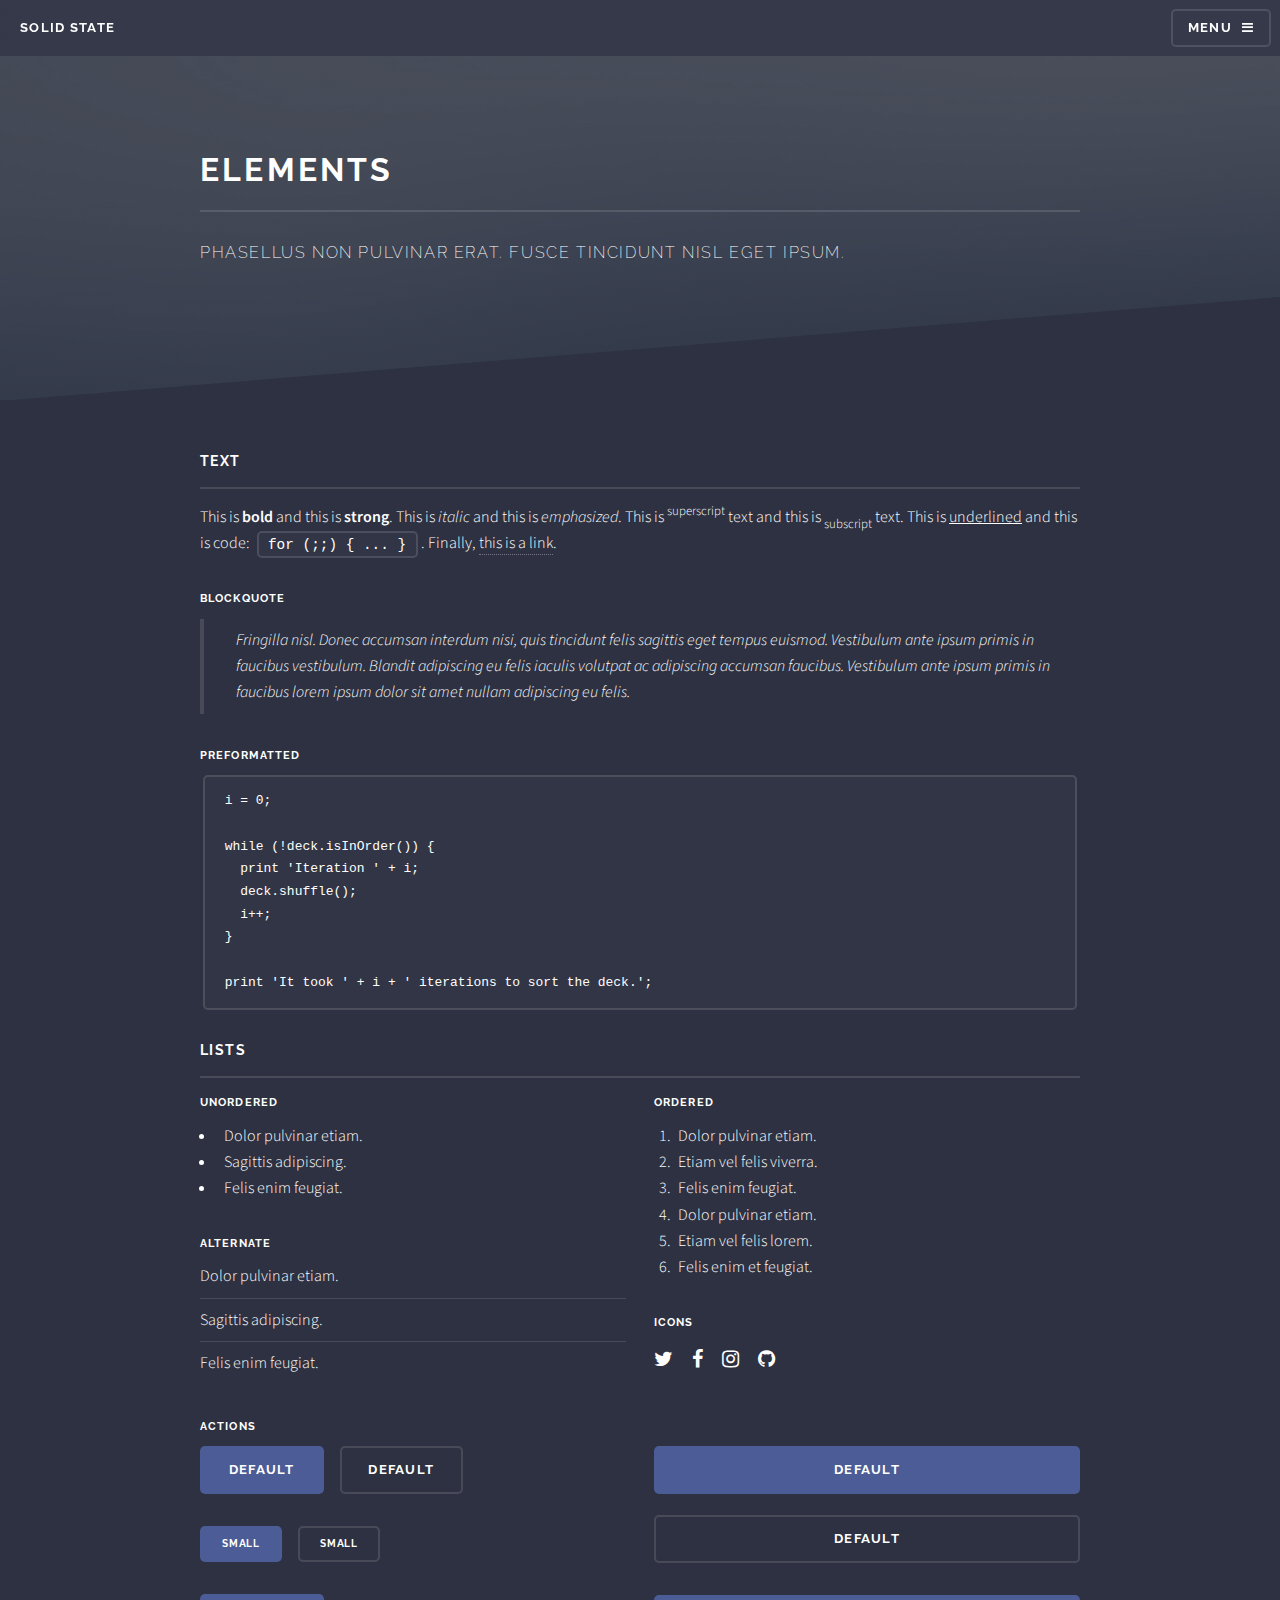
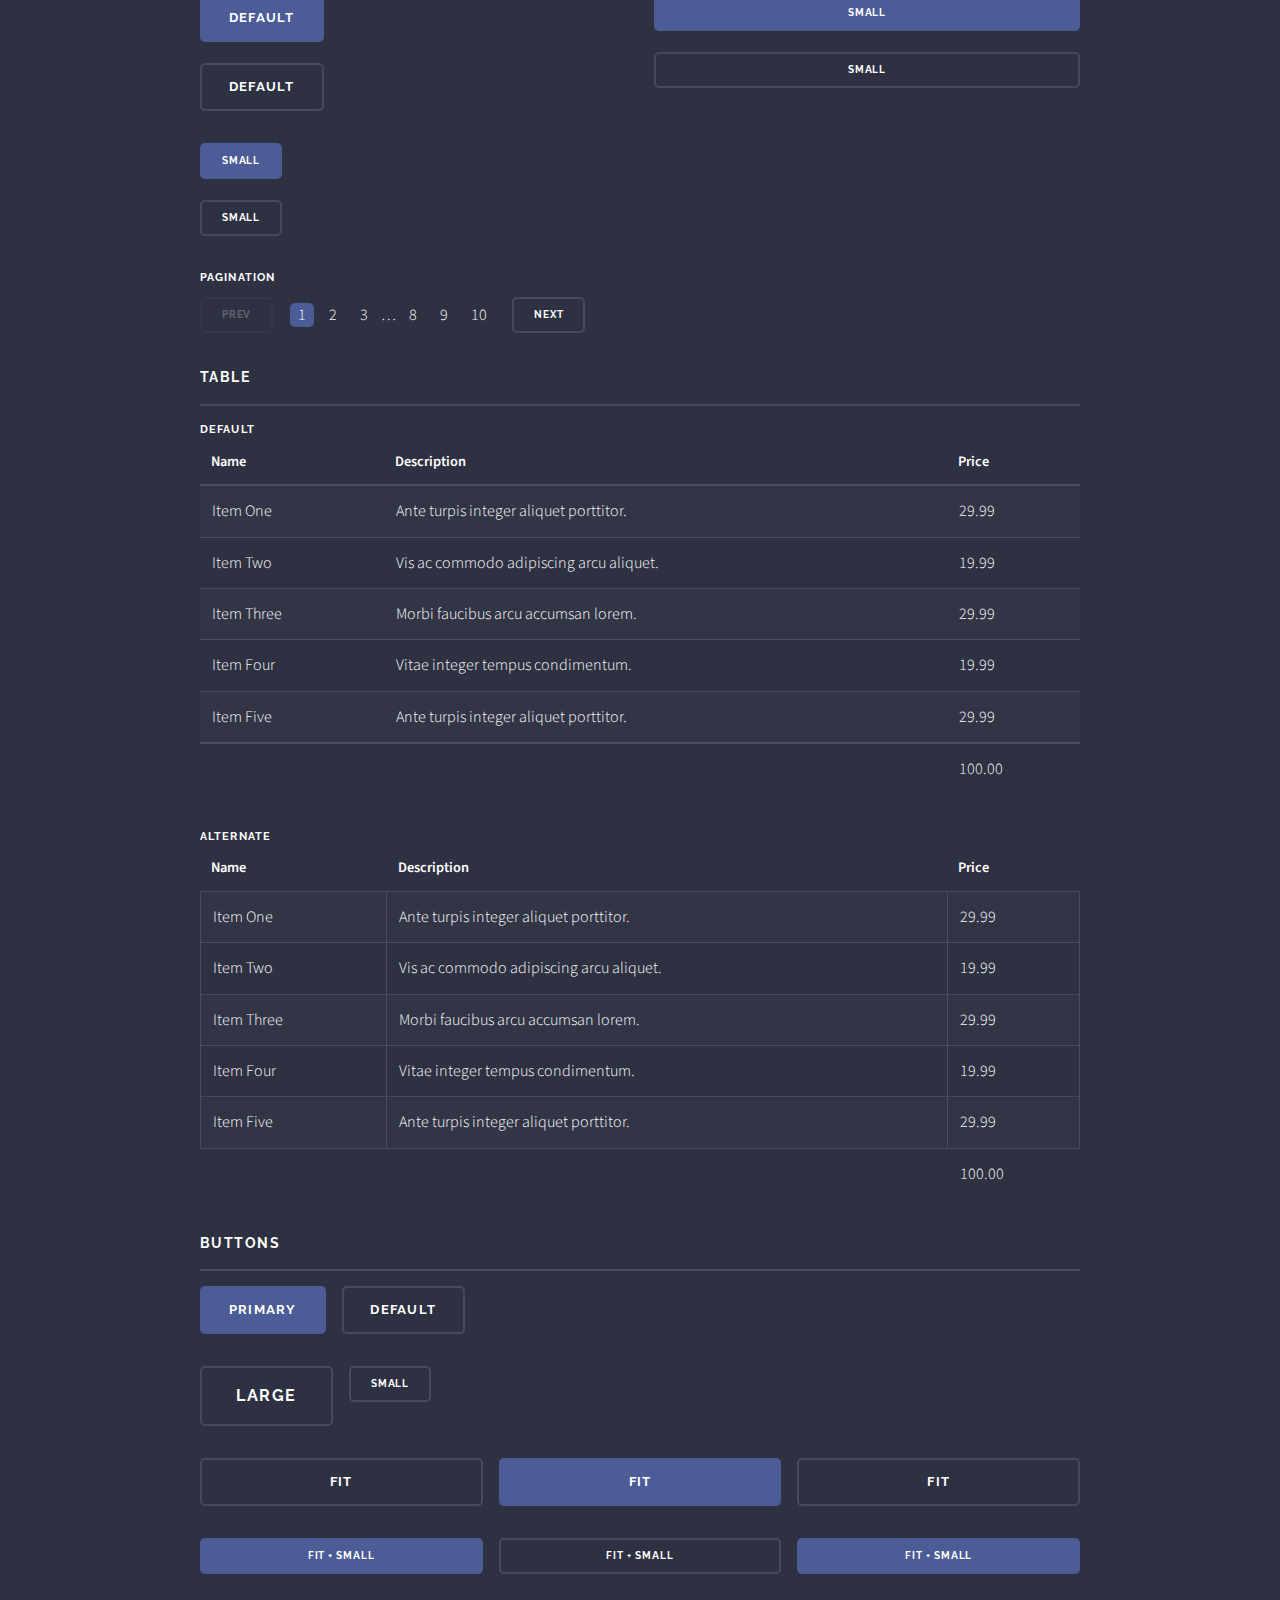
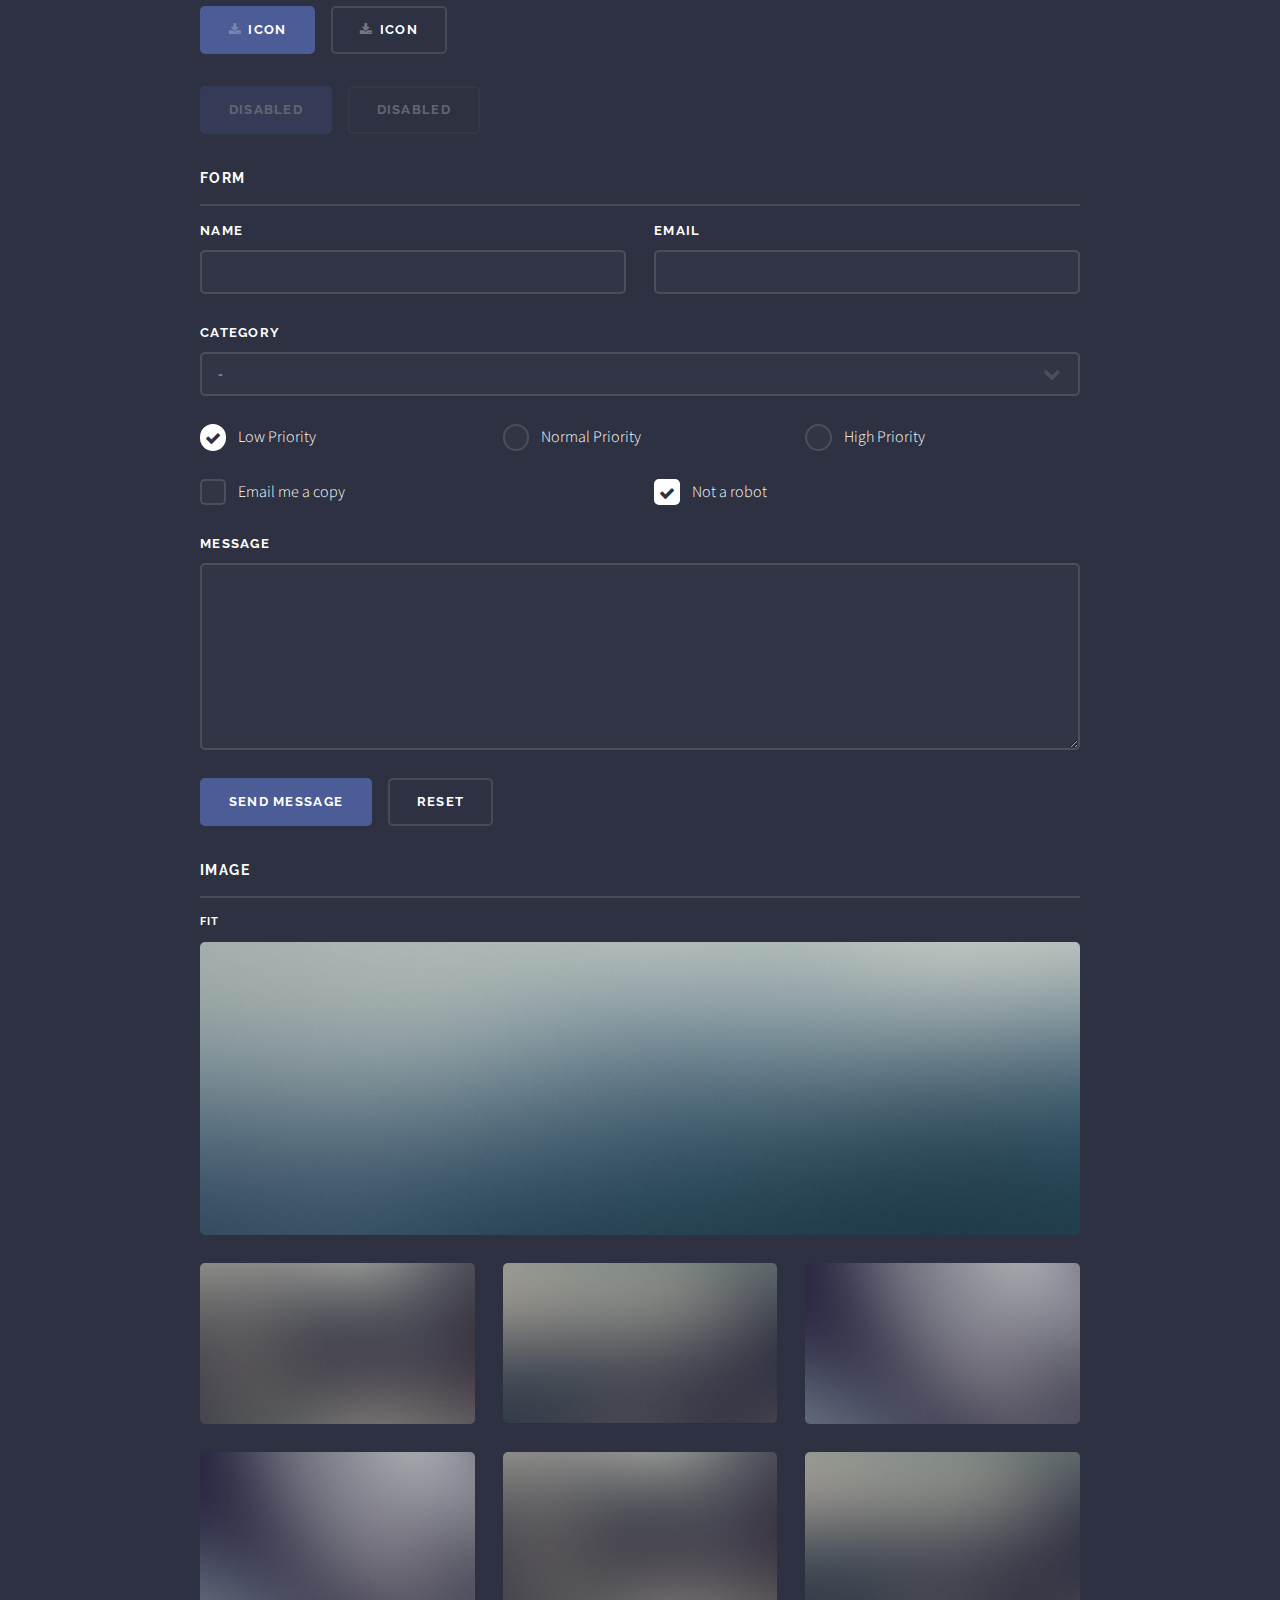
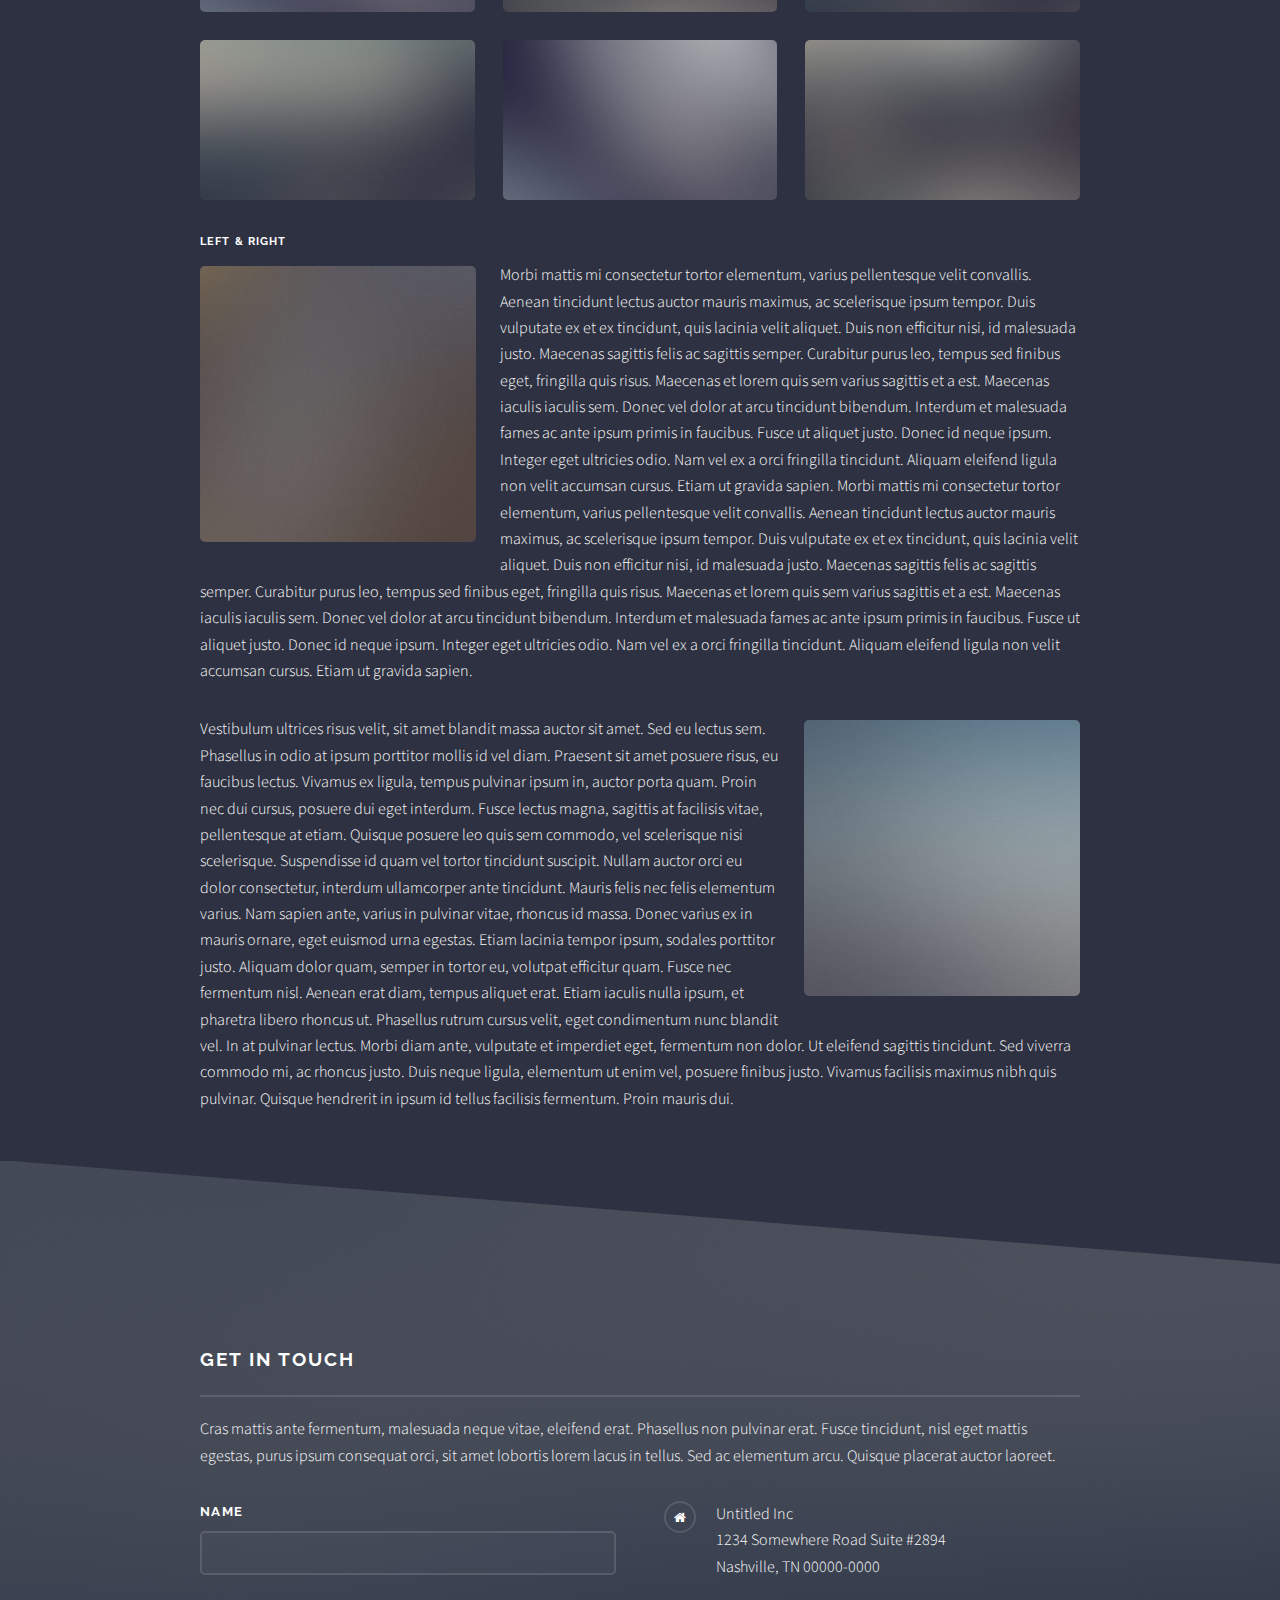
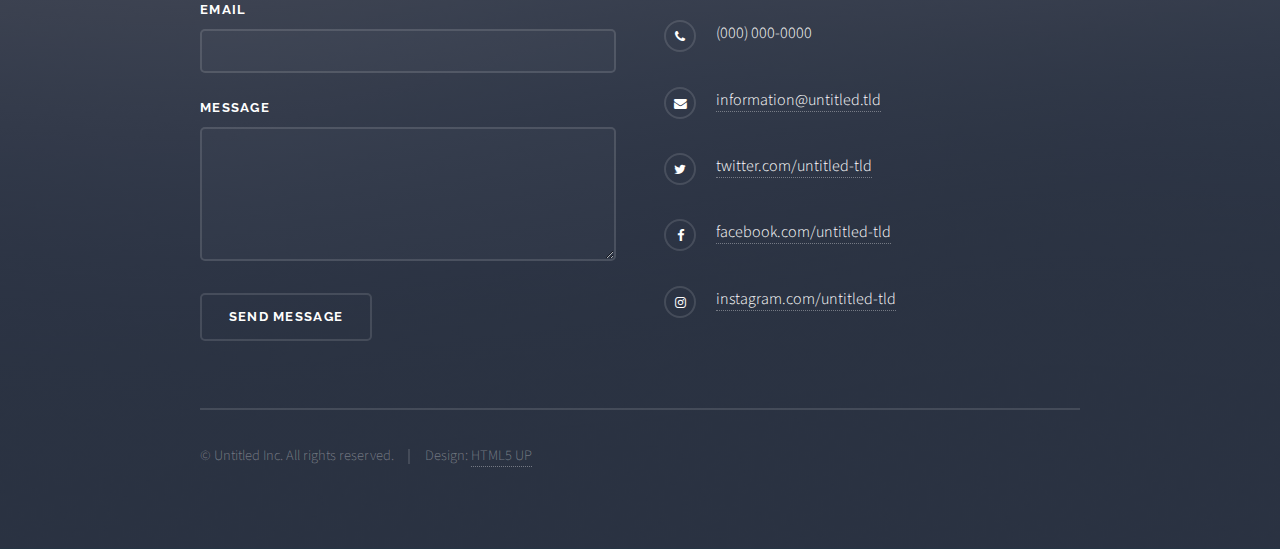
<file: elements.html>
<!DOCTYPE HTML>
<!--
	Solid State by HTML5 UP
	html5up.net | @ajlkn
	Free for personal and commercial use under the CCA 3.0 license (html5up.net/license)
-->
<html>
	<head>
		<title>Elements - Solid State by HTML5 UP</title>
		<meta charset="utf-8" />
		<meta name="viewport" content="width=device-width, initial-scale=1, user-scalable=no" />
		<link rel="stylesheet" href="assets/css/main.css" />
		<noscript><link rel="stylesheet" href="assets/css/noscript.css" /></noscript>
	</head>
	<body class="is-preload">

		<!-- Page Wrapper -->
			<div id="page-wrapper">

				<!-- Header -->
					<header id="header">
						<h1><a href="index.html">Solid State</a></h1>
						<nav>
							<a href="#menu">Menu</a>
						</nav>
					</header>

				<!-- Menu -->
					<nav id="menu">
						<div class="inner">
							<h2>Menu</h2>
							<ul class="links">
								<li><a href="index.html">Home</a></li>
								<li><a href="generic.html">Generic</a></li>
								<li><a href="elements.html">Elements</a></li>
								<li><a href="#">Log In</a></li>
								<li><a href="#">Sign Up</a></li>
							</ul>
							<a href="#" class="close">Close</a>
						</div>
					</nav>

				<!-- Wrapper -->
					<section id="wrapper">
						<header>
							<div class="inner">
								<h2>Elements</h2>
								<p>Phasellus non pulvinar erat. Fusce tincidunt nisl eget ipsum.</p>
							</div>
						</header>

						<!-- Content -->
							<div class="wrapper">
								<div class="inner">

									<section>
										<h3 class="major">Text</h3>
										<p>This is <b>bold</b> and this is <strong>strong</strong>. This is <i>italic</i> and this is <em>emphasized</em>.
										This is <sup>superscript</sup> text and this is <sub>subscript</sub> text.
										This is <u>underlined</u> and this is code: <code>for (;;) { ... }</code>. Finally, <a href="#">this is a link</a>.</p>
										<h4>Blockquote</h4>
										<blockquote>Fringilla nisl. Donec accumsan interdum nisi, quis tincidunt felis sagittis eget tempus euismod. Vestibulum ante ipsum primis in faucibus vestibulum. Blandit adipiscing eu felis iaculis volutpat ac adipiscing accumsan faucibus. Vestibulum ante ipsum primis in faucibus lorem ipsum dolor sit amet nullam adipiscing eu felis.</blockquote>
										<h4>Preformatted</h4>
										<pre><code>i = 0;

while (!deck.isInOrder()) {
  print 'Iteration ' + i;
  deck.shuffle();
  i++;
}

print 'It took ' + i + ' iterations to sort the deck.';</code></pre>
									</section>

									<section>
										<h3 class="major">Lists</h3>
										<div class="row">
											<div class="col-6 col-12-medium">
												<h4>Unordered</h4>
												<ul>
													<li>Dolor pulvinar etiam.</li>
													<li>Sagittis adipiscing.</li>
													<li>Felis enim feugiat.</li>
												</ul>
												<h4>Alternate</h4>
												<ul class="alt">
													<li>Dolor pulvinar etiam.</li>
													<li>Sagittis adipiscing.</li>
													<li>Felis enim feugiat.</li>
												</ul>
											</div>
											<div class="col-6 col-12-medium">
												<h4>Ordered</h4>
												<ol>
													<li>Dolor pulvinar etiam.</li>
													<li>Etiam vel felis viverra.</li>
													<li>Felis enim feugiat.</li>
													<li>Dolor pulvinar etiam.</li>
													<li>Etiam vel felis lorem.</li>
													<li>Felis enim et feugiat.</li>
												</ol>
												<h4>Icons</h4>
												<ul class="icons">
													<li><a href="#" class="icon fa-twitter"><span class="label">Twitter</span></a></li>
													<li><a href="#" class="icon fa-facebook"><span class="label">Facebook</span></a></li>
													<li><a href="#" class="icon fa-instagram"><span class="label">Instagram</span></a></li>
													<li><a href="#" class="icon fa-github"><span class="label">Github</span></a></li>
												</ul>
											</div>
										</div>
										<h4>Actions</h4>
										<div class="row">
											<div class="col-6 col-12-medium">
												<ul class="actions">
													<li><a href="#" class="button primary">Default</a></li>
													<li><a href="#" class="button">Default</a></li>
												</ul>
												<ul class="actions small">
													<li><a href="#" class="button primary small">Small</a></li>
													<li><a href="#" class="button small">Small</a></li>
												</ul>
												<ul class="actions stacked">
													<li><a href="#" class="button primary">Default</a></li>
													<li><a href="#" class="button">Default</a></li>
												</ul>
												<ul class="actions stacked small">
													<li><a href="#" class="button primary small">Small</a></li>
													<li><a href="#" class="button small">Small</a></li>
												</ul>
											</div>
											<div class="col-6 col-12-medium">
												<ul class="actions stacked">
													<li><a href="#" class="button primary fit">Default</a></li>
													<li><a href="#" class="button fit">Default</a></li>
												</ul>
												<ul class="actions stacked small">
													<li><a href="#" class="button primary small fit">Small</a></li>
													<li><a href="#" class="button small fit">Small</a></li>
												</ul>
											</div>
										</div>
										<h4>Pagination</h4>
										<ul class="pagination">
											<li><span class="button small disabled">Prev</span></li>
											<li><a href="#" class="page active">1</a></li>
											<li><a href="#" class="page">2</a></li>
											<li><a href="#" class="page">3</a></li>
											<li><span>&hellip;</span></li>
											<li><a href="#" class="page">8</a></li>
											<li><a href="#" class="page">9</a></li>
											<li><a href="#" class="page">10</a></li>
											<li><a href="#" class="button small">Next</a></li>
										</ul>
									</section>

									<section>
										<h3 class="major">Table</h3>
										<h4>Default</h4>
										<div class="table-wrapper">
											<table>
												<thead>
													<tr>
														<th>Name</th>
														<th>Description</th>
														<th>Price</th>
													</tr>
												</thead>
												<tbody>
													<tr>
														<td>Item One</td>
														<td>Ante turpis integer aliquet porttitor.</td>
														<td>29.99</td>
													</tr>
													<tr>
														<td>Item Two</td>
														<td>Vis ac commodo adipiscing arcu aliquet.</td>
														<td>19.99</td>
													</tr>
													<tr>
														<td>Item Three</td>
														<td> Morbi faucibus arcu accumsan lorem.</td>
														<td>29.99</td>
													</tr>
													<tr>
														<td>Item Four</td>
														<td>Vitae integer tempus condimentum.</td>
														<td>19.99</td>
													</tr>
													<tr>
														<td>Item Five</td>
														<td>Ante turpis integer aliquet porttitor.</td>
														<td>29.99</td>
													</tr>
												</tbody>
												<tfoot>
													<tr>
														<td colspan="2"></td>
														<td>100.00</td>
													</tr>
												</tfoot>
											</table>
										</div>

										<h4>Alternate</h4>
										<div class="table-wrapper">
											<table class="alt">
												<thead>
													<tr>
														<th>Name</th>
														<th>Description</th>
														<th>Price</th>
													</tr>
												</thead>
												<tbody>
													<tr>
														<td>Item One</td>
														<td>Ante turpis integer aliquet porttitor.</td>
														<td>29.99</td>
													</tr>
													<tr>
														<td>Item Two</td>
														<td>Vis ac commodo adipiscing arcu aliquet.</td>
														<td>19.99</td>
													</tr>
													<tr>
														<td>Item Three</td>
														<td> Morbi faucibus arcu accumsan lorem.</td>
														<td>29.99</td>
													</tr>
													<tr>
														<td>Item Four</td>
														<td>Vitae integer tempus condimentum.</td>
														<td>19.99</td>
													</tr>
													<tr>
														<td>Item Five</td>
														<td>Ante turpis integer aliquet porttitor.</td>
														<td>29.99</td>
													</tr>
												</tbody>
												<tfoot>
													<tr>
														<td colspan="2"></td>
														<td>100.00</td>
													</tr>
												</tfoot>
											</table>
										</div>
									</section>

									<section>
										<h3 class="major">Buttons</h3>
										<ul class="actions">
											<li><a href="#" class="button primary">Primary</a></li>
											<li><a href="#" class="button">Default</a></li>
										</ul>
										<ul class="actions">
											<li><a href="#" class="button large">Large</a></li>
											<li><a href="#" class="button small">Small</a></li>
										</ul>
										<ul class="actions fit">
											<li><a href="#" class="button fit">Fit</a></li>
											<li><a href="#" class="button primary fit">Fit</a></li>
											<li><a href="#" class="button fit">Fit</a></li>
										</ul>
										<ul class="actions fit small">
											<li><a href="#" class="button primary fit small">Fit + Small</a></li>
											<li><a href="#" class="button fit small">Fit + Small</a></li>
											<li><a href="#" class="button primary fit small">Fit + Small</a></li>
										</ul>
										<ul class="actions">
											<li><a href="#" class="button primary icon fa-download">Icon</a></li>
											<li><a href="#" class="button icon fa-download">Icon</a></li>
										</ul>
										<ul class="actions">
											<li><span class="button primary disabled">Disabled</span></li>
											<li><span class="button disabled">Disabled</span></li>
										</ul>
									</section>

									<section>
										<h3 class="major">Form</h3>
										<form method="post" action="#">
											<div class="row gtr-uniform">
												<div class="col-6 col-12-xsmall">
													<label for="demo-name">Name</label>
													<input type="text" name="demo-name" id="demo-name" value="" />
												</div>
												<div class="col-6 col-12-xsmall">
													<label for="demo-email">Email</label>
													<input type="email" name="demo-email" id="demo-email" value="" />
												</div>
												<div class="col-12">
													<label for="demo-category">Category</label>
													<select name="demo-category" id="demo-category">
														<option value="">-</option>
														<option value="1">Manufacturing</option>
														<option value="1">Shipping</option>
														<option value="1">Administration</option>
														<option value="1">Human Resources</option>
													</select>
												</div>
												<div class="col-4 col-12-small">
													<input type="radio" id="demo-priority-low" name="demo-priority" checked>
													<label for="demo-priority-low">Low Priority</label>
												</div>
												<div class="col-4 col-12-small">
													<input type="radio" id="demo-priority-normal" name="demo-priority">
													<label for="demo-priority-normal">Normal Priority</label>
												</div>
												<div class="col-4 col-12-small">
													<input type="radio" id="demo-priority-high" name="demo-priority">
													<label for="demo-priority-high">High Priority</label>
												</div>
												<div class="col-6 col-12-small">
													<input type="checkbox" id="demo-copy" name="demo-copy">
													<label for="demo-copy">Email me a copy</label>
												</div>
												<div class="col-6 col-12-small">
													<input type="checkbox" id="demo-human" name="demo-human" checked>
													<label for="demo-human">Not a robot</label>
												</div>
												<div class="col-12">
													<label for="demo-message">Message</label>
													<textarea name="demo-message" id="demo-message" rows="6"></textarea>
												</div>
												<div class="col-12">
													<ul class="actions">
														<li><input type="submit" value="Send Message" class="primary" /></li>
														<li><input type="reset" value="Reset" /></li>
													</ul>
												</div>
											</div>
										</form>
									</section>

									<section>
										<h3 class="major">Image</h3>
										<h4>Fit</h4>
										<div class="box alt">
											<div class="row gtr-uniform">
												<div class="col-12"><span class="image fit"><img src="images/pic08.jpg" alt="" /></span></div>
												<div class="col-4"><span class="image fit"><img src="images/pic05.jpg" alt="" /></span></div>
												<div class="col-4"><span class="image fit"><img src="images/pic06.jpg" alt="" /></span></div>
												<div class="col-4"><span class="image fit"><img src="images/pic07.jpg" alt="" /></span></div>
												<div class="col-4"><span class="image fit"><img src="images/pic07.jpg" alt="" /></span></div>
												<div class="col-4"><span class="image fit"><img src="images/pic05.jpg" alt="" /></span></div>
												<div class="col-4"><span class="image fit"><img src="images/pic06.jpg" alt="" /></span></div>
												<div class="col-4"><span class="image fit"><img src="images/pic06.jpg" alt="" /></span></div>
												<div class="col-4"><span class="image fit"><img src="images/pic07.jpg" alt="" /></span></div>
												<div class="col-4"><span class="image fit"><img src="images/pic05.jpg" alt="" /></span></div>
											</div>
										</div>
										<h4>Left &amp; Right</h4>
										<p><span class="image left"><img src="images/pic01.jpg" alt="" /></span>Morbi mattis mi consectetur tortor elementum, varius pellentesque velit convallis. Aenean tincidunt lectus auctor mauris maximus, ac scelerisque ipsum tempor. Duis vulputate ex et ex tincidunt, quis lacinia velit aliquet. Duis non efficitur nisi, id malesuada justo. Maecenas sagittis felis ac sagittis semper. Curabitur purus leo, tempus sed finibus eget, fringilla quis risus. Maecenas et lorem quis sem varius sagittis et a est. Maecenas iaculis iaculis sem. Donec vel dolor at arcu tincidunt bibendum. Interdum et malesuada fames ac ante ipsum primis in faucibus. Fusce ut aliquet justo. Donec id neque ipsum. Integer eget ultricies odio. Nam vel ex a orci fringilla tincidunt. Aliquam eleifend ligula non velit accumsan cursus. Etiam ut gravida sapien. Morbi mattis mi consectetur tortor elementum, varius pellentesque velit convallis. Aenean tincidunt lectus auctor mauris maximus, ac scelerisque ipsum tempor. Duis vulputate ex et ex tincidunt, quis lacinia velit aliquet. Duis non efficitur nisi, id malesuada justo. Maecenas sagittis felis ac sagittis semper. Curabitur purus leo, tempus sed finibus eget, fringilla quis risus. Maecenas et lorem quis sem varius sagittis et a est. Maecenas iaculis iaculis sem. Donec vel dolor at arcu tincidunt bibendum. Interdum et malesuada fames ac ante ipsum primis in faucibus. Fusce ut aliquet justo. Donec id neque ipsum. Integer eget ultricies odio. Nam vel ex a orci fringilla tincidunt. Aliquam eleifend ligula non velit accumsan cursus. Etiam ut gravida sapien.</p>
										<p><span class="image right"><img src="images/pic02.jpg" alt="" /></span>Vestibulum ultrices risus velit, sit amet blandit massa auctor sit amet. Sed eu lectus sem. Phasellus in odio at ipsum porttitor mollis id vel diam. Praesent sit amet posuere risus, eu faucibus lectus. Vivamus ex ligula, tempus pulvinar ipsum in, auctor porta quam. Proin nec dui cursus, posuere dui eget interdum. Fusce lectus magna, sagittis at facilisis vitae, pellentesque at etiam. Quisque posuere leo quis sem commodo, vel scelerisque nisi scelerisque. Suspendisse id quam vel tortor tincidunt suscipit. Nullam auctor orci eu dolor consectetur, interdum ullamcorper ante tincidunt. Mauris felis nec felis elementum varius. Nam sapien ante, varius in pulvinar vitae, rhoncus id massa. Donec varius ex in mauris ornare, eget euismod urna egestas. Etiam lacinia tempor ipsum, sodales porttitor justo. Aliquam dolor quam, semper in tortor eu, volutpat efficitur quam. Fusce nec fermentum nisl. Aenean erat diam, tempus aliquet erat. Etiam iaculis nulla ipsum, et pharetra libero rhoncus ut. Phasellus rutrum cursus velit, eget condimentum nunc blandit vel. In at pulvinar lectus. Morbi diam ante, vulputate et imperdiet eget, fermentum non dolor. Ut eleifend sagittis tincidunt. Sed viverra commodo mi, ac rhoncus justo. Duis neque ligula, elementum ut enim vel, posuere finibus justo. Vivamus facilisis maximus nibh quis pulvinar. Quisque hendrerit in ipsum id tellus facilisis fermentum. Proin mauris dui.</p>
									</section>

								</div>
							</div>

					</section>

				<!-- Footer -->
					<section id="footer">
						<div class="inner">
							<h2 class="major">Get in touch</h2>
							<p>Cras mattis ante fermentum, malesuada neque vitae, eleifend erat. Phasellus non pulvinar erat. Fusce tincidunt, nisl eget mattis egestas, purus ipsum consequat orci, sit amet lobortis lorem lacus in tellus. Sed ac elementum arcu. Quisque placerat auctor laoreet.</p>
							<form method="post" action="#">
								<div class="fields">
									<div class="field">
										<label for="name">Name</label>
										<input type="text" name="name" id="name" />
									</div>
									<div class="field">
										<label for="email">Email</label>
										<input type="email" name="email" id="email" />
									</div>
									<div class="field">
										<label for="message">Message</label>
										<textarea name="message" id="message" rows="4"></textarea>
									</div>
								</div>
								<ul class="actions">
									<li><input type="submit" value="Send Message" /></li>
								</ul>
							</form>
							<ul class="contact">
								<li class="fa-home">
									Untitled Inc<br />
									1234 Somewhere Road Suite #2894<br />
									Nashville, TN 00000-0000
								</li>
								<li class="fa-phone">(000) 000-0000</li>
								<li class="fa-envelope"><a href="#">information@untitled.tld</a></li>
								<li class="fa-twitter"><a href="#">twitter.com/untitled-tld</a></li>
								<li class="fa-facebook"><a href="#">facebook.com/untitled-tld</a></li>
								<li class="fa-instagram"><a href="#">instagram.com/untitled-tld</a></li>
							</ul>
							<ul class="copyright">
								<li>&copy; Untitled Inc. All rights reserved.</li><li>Design: <a href="http://html5up.net">HTML5 UP</a></li>
							</ul>
						</div>
					</section>

			</div>

		<!-- Scripts -->
			<script src="assets/js/jquery.min.js"></script>
			<script src="assets/js/jquery.scrollex.min.js"></script>
			<script src="assets/js/browser.min.js"></script>
			<script src="assets/js/breakpoints.min.js"></script>
			<script src="assets/js/util.js"></script>
			<script src="assets/js/main.js"></script>

	</body>
</html>
</file>
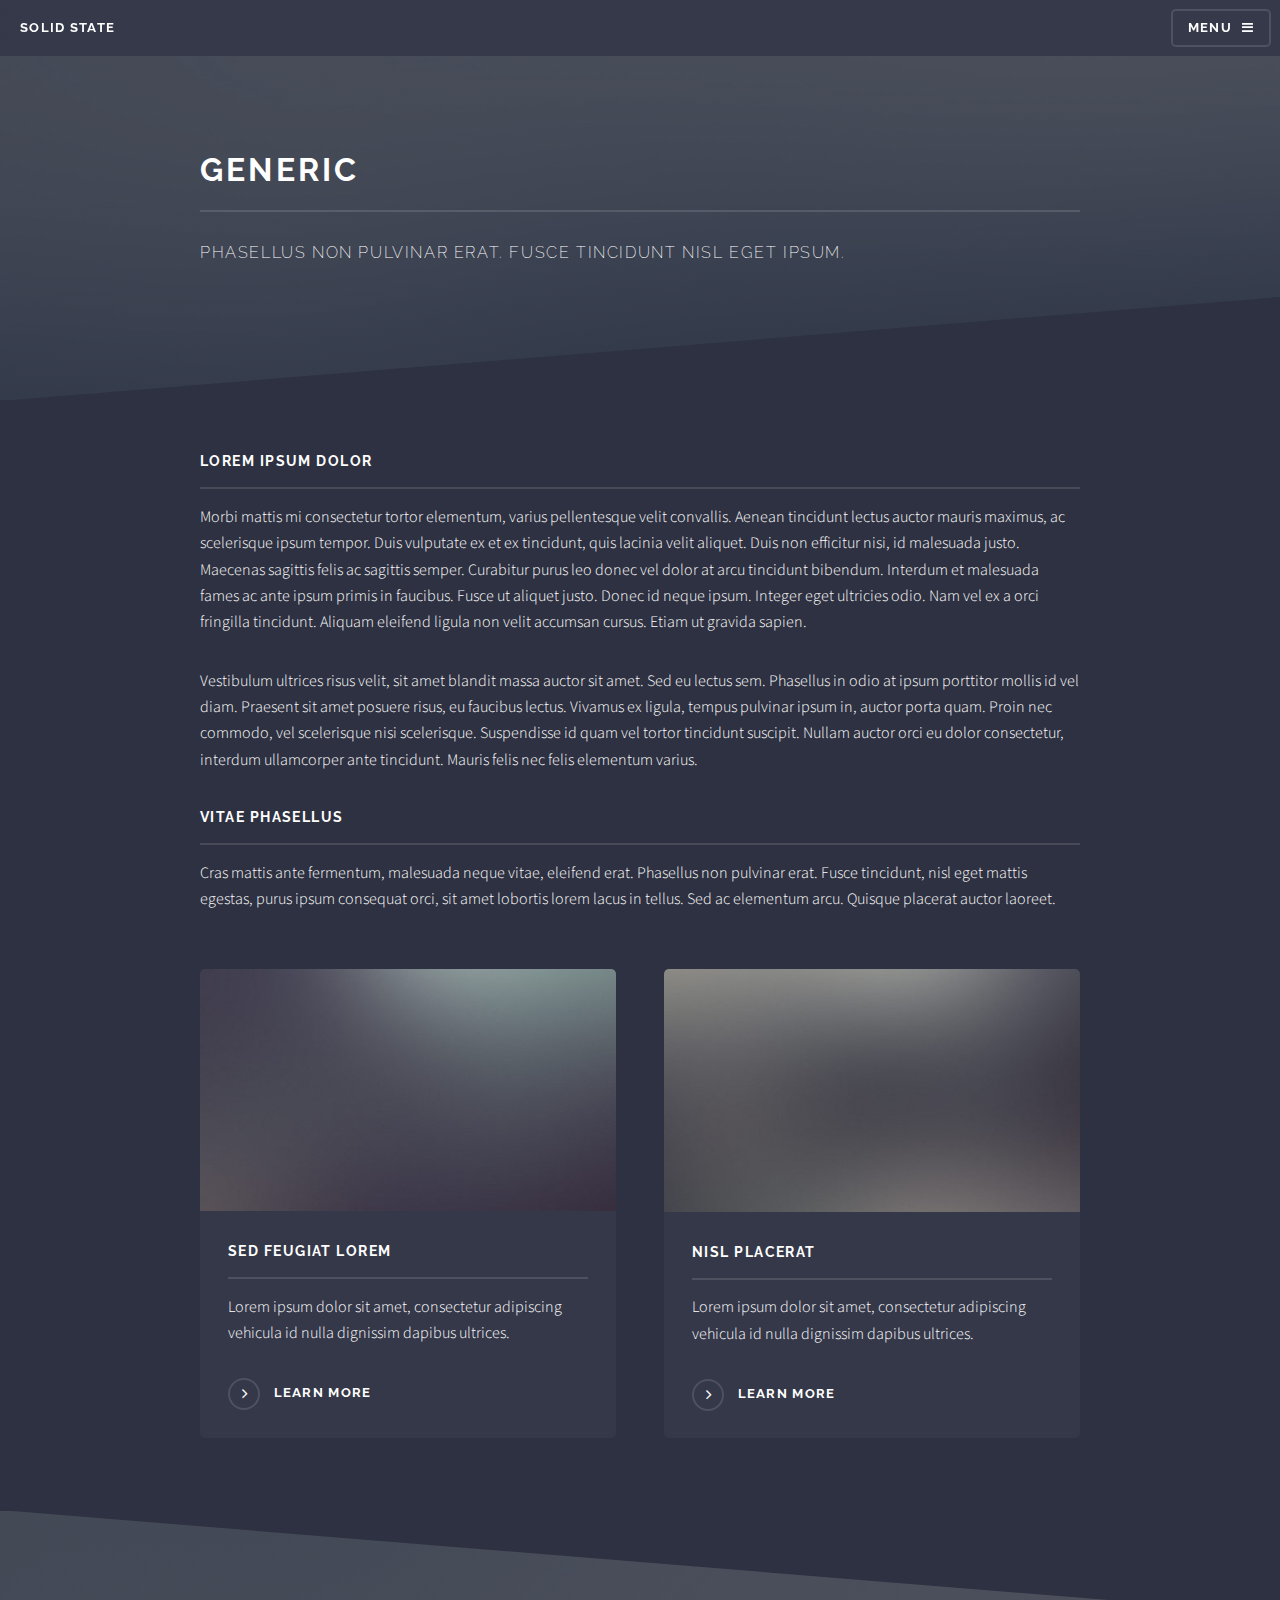
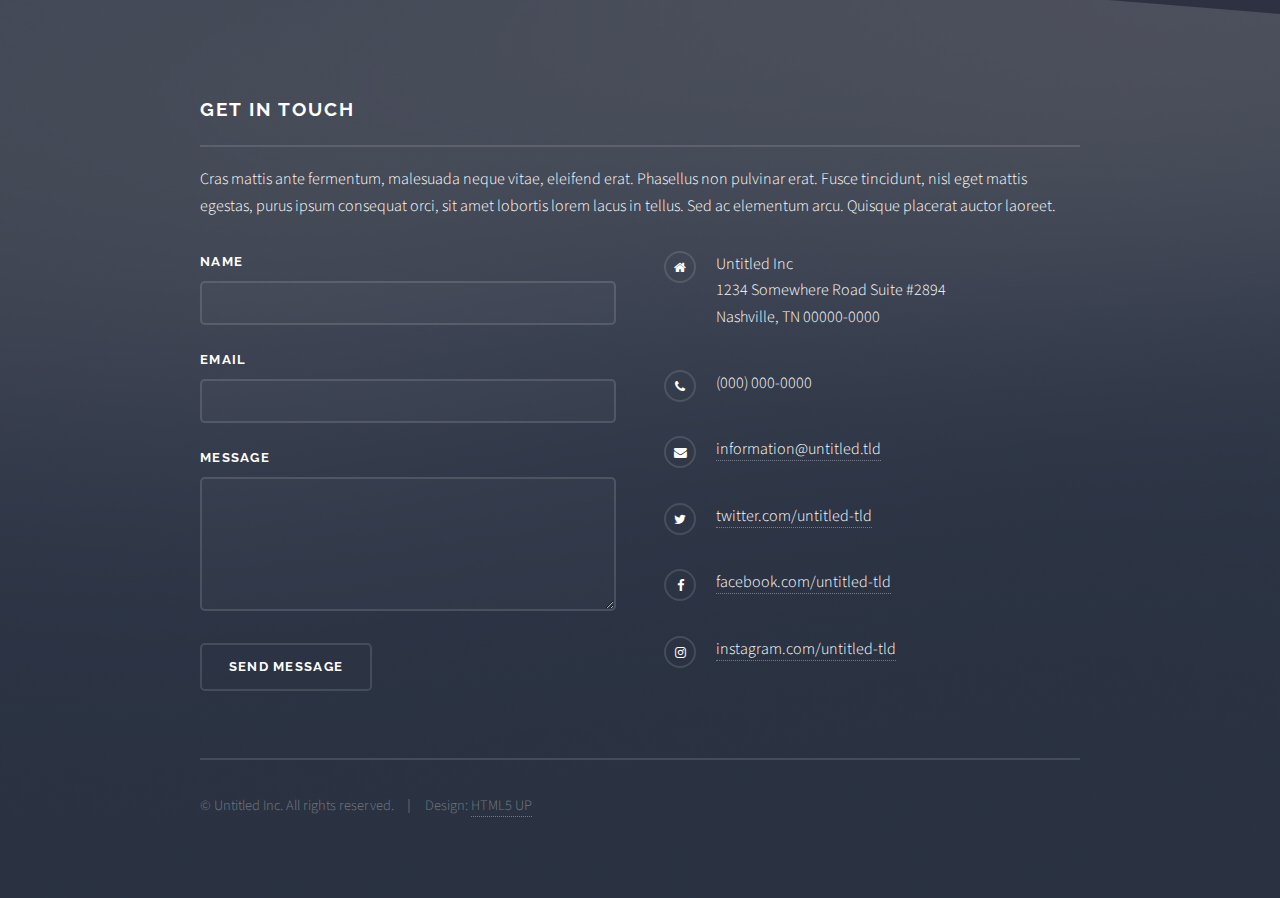
<file: generic.html>
<!DOCTYPE HTML>
<!--
	Solid State by HTML5 UP
	html5up.net | @ajlkn
	Free for personal and commercial use under the CCA 3.0 license (html5up.net/license)
-->
<html>
	<head>
		<title>Generic - Solid State by HTML5 UP</title>
		<meta charset="utf-8" />
		<meta name="viewport" content="width=device-width, initial-scale=1, user-scalable=no" />
		<link rel="stylesheet" href="assets/css/main.css" />
		<noscript><link rel="stylesheet" href="assets/css/noscript.css" /></noscript>
	</head>
	<body class="is-preload">

		<!-- Page Wrapper -->
			<div id="page-wrapper">

				<!-- Header -->
					<header id="header">
						<h1><a href="index.html">Solid State</a></h1>
						<nav>
							<a href="#menu">Menu</a>
						</nav>
					</header>

				<!-- Menu -->
					<nav id="menu">
						<div class="inner">
							<h2>Menu</h2>
							<ul class="links">
								<li><a href="index.html">Home</a></li>
								<li><a href="generic.html">Generic</a></li>
								<li><a href="elements.html">Elements</a></li>
								<li><a href="#">Log In</a></li>
								<li><a href="#">Sign Up</a></li>
							</ul>
							<a href="#" class="close">Close</a>
						</div>
					</nav>

				<!-- Wrapper -->
					<section id="wrapper">
						<header>
							<div class="inner">
								<h2>Generic</h2>
								<p>Phasellus non pulvinar erat. Fusce tincidunt nisl eget ipsum.</p>
							</div>
						</header>

						<!-- Content -->
							<div class="wrapper">
								<div class="inner">

									<h3 class="major">Lorem ipsum dolor</h3>
									<p>Morbi mattis mi consectetur tortor elementum, varius pellentesque velit convallis. Aenean tincidunt lectus auctor mauris maximus, ac scelerisque ipsum tempor. Duis vulputate ex et ex tincidunt, quis lacinia velit aliquet. Duis non efficitur nisi, id malesuada justo. Maecenas sagittis felis ac sagittis semper. Curabitur purus leo donec vel dolor at arcu tincidunt bibendum. Interdum et malesuada fames ac ante ipsum primis in faucibus. Fusce ut aliquet justo. Donec id neque ipsum. Integer eget ultricies odio. Nam vel ex a orci fringilla tincidunt. Aliquam eleifend ligula non velit accumsan cursus. Etiam ut gravida sapien.</p>

									<p>Vestibulum ultrices risus velit, sit amet blandit massa auctor sit amet. Sed eu lectus sem. Phasellus in odio at ipsum porttitor mollis id vel diam. Praesent sit amet posuere risus, eu faucibus lectus. Vivamus ex ligula, tempus pulvinar ipsum in, auctor porta quam. Proin nec commodo, vel scelerisque nisi scelerisque. Suspendisse id quam vel tortor tincidunt suscipit. Nullam auctor orci eu dolor consectetur, interdum ullamcorper ante tincidunt. Mauris felis nec felis elementum varius.</p>

									<h3 class="major">Vitae phasellus</h3>
									<p>Cras mattis ante fermentum, malesuada neque vitae, eleifend erat. Phasellus non pulvinar erat. Fusce tincidunt, nisl eget mattis egestas, purus ipsum consequat orci, sit amet lobortis lorem lacus in tellus. Sed ac elementum arcu. Quisque placerat auctor laoreet.</p>

									<section class="features">
										<article>
											<a href="#" class="image"><img src="images/pic04.jpg" alt="" /></a>
											<h3 class="major">Sed feugiat lorem</h3>
											<p>Lorem ipsum dolor sit amet, consectetur adipiscing vehicula id nulla dignissim dapibus ultrices.</p>
											<a href="#" class="special">Learn more</a>
										</article>
										<article>
											<a href="#" class="image"><img src="images/pic05.jpg" alt="" /></a>
											<h3 class="major">Nisl placerat</h3>
											<p>Lorem ipsum dolor sit amet, consectetur adipiscing vehicula id nulla dignissim dapibus ultrices.</p>
											<a href="#" class="special">Learn more</a>
										</article>
									</section>

								</div>
							</div>

					</section>

				<!-- Footer -->
					<section id="footer">
						<div class="inner">
							<h2 class="major">Get in touch</h2>
							<p>Cras mattis ante fermentum, malesuada neque vitae, eleifend erat. Phasellus non pulvinar erat. Fusce tincidunt, nisl eget mattis egestas, purus ipsum consequat orci, sit amet lobortis lorem lacus in tellus. Sed ac elementum arcu. Quisque placerat auctor laoreet.</p>
							<form method="post" action="#">
								<div class="fields">
									<div class="field">
										<label for="name">Name</label>
										<input type="text" name="name" id="name" />
									</div>
									<div class="field">
										<label for="email">Email</label>
										<input type="email" name="email" id="email" />
									</div>
									<div class="field">
										<label for="message">Message</label>
										<textarea name="message" id="message" rows="4"></textarea>
									</div>
								</div>
								<ul class="actions">
									<li><input type="submit" value="Send Message" /></li>
								</ul>
							</form>
							<ul class="contact">
								<li class="fa-home">
									Untitled Inc<br />
									1234 Somewhere Road Suite #2894<br />
									Nashville, TN 00000-0000
								</li>
								<li class="fa-phone">(000) 000-0000</li>
								<li class="fa-envelope"><a href="#">information@untitled.tld</a></li>
								<li class="fa-twitter"><a href="#">twitter.com/untitled-tld</a></li>
								<li class="fa-facebook"><a href="#">facebook.com/untitled-tld</a></li>
								<li class="fa-instagram"><a href="#">instagram.com/untitled-tld</a></li>
							</ul>
							<ul class="copyright">
								<li>&copy; Untitled Inc. All rights reserved.</li><li>Design: <a href="http://html5up.net">HTML5 UP</a></li>
							</ul>
						</div>
					</section>

			</div>

		<!-- Scripts -->
			<script src="assets/js/jquery.min.js"></script>
			<script src="assets/js/jquery.scrollex.min.js"></script>
			<script src="assets/js/browser.min.js"></script>
			<script src="assets/js/breakpoints.min.js"></script>
			<script src="assets/js/util.js"></script>
			<script src="assets/js/main.js"></script>

	</body>
</html>
</file>
<file: assets/css/noscript.css>
/*
	Solid State by HTML5 UP
	html5up.net | @ajlkn
	Free for personal and commercial use under the CCA 3.0 license (html5up.net/license)
*/

/* Banner */

	body.is-preload #banner .logo {
		-moz-transform: none;
		-webkit-transform: none;
		-ms-transform: none;
		transform: none;
		opacity: 1;
	}

	body.is-preload #banner h2 {
		opacity: 1;
		-moz-transform: none;
		-webkit-transform: none;
		-ms-transform: none;
		transform: none;
		-moz-filter: none;
		-webkit-filter: none;
		-ms-filter: none;
		filter: none;
	}

	body.is-preload #banner p {
		opacity: 01;
		-moz-transform: none;
		-webkit-transform: none;
		-ms-transform: none;
		transform: none;
		-moz-filter: none;
		-webkit-filter: none;
		-ms-filter: none;
		filter: none;
	}
</file>
<file: assets/css/main.css>
@import url(font-awesome.min.css);
@import url("https://fonts.googleapis.com/css?family=Raleway:200,700|Source+Sans+Pro:300,600,300italic,600italic");

/*
	Solid State by HTML5 UP
	html5up.net | @ajlkn
	Free for personal and commercial use under the CCA 3.0 license (html5up.net/license)
*/

html, body, div, span, applet, object,
iframe, h1, h2, h3, h4, h5, h6, p, blockquote,
pre, a, abbr, acronym, address, big, cite,
code, del, dfn, em, img, ins, kbd, q, s, samp,
small, strike, strong, sub, sup, tt, var, b,
u, i, center, dl, dt, dd, ol, ul, li, fieldset,
form, label, legend, table, caption, tbody,
tfoot, thead, tr, th, td, article, aside,
canvas, details, embed, figure, figcaption,
footer, header, hgroup, menu, nav, output, ruby,
section, summary, time, mark, audio, video {
	margin: 0;
	padding: 0;
	border: 0;
	font-size: 100%;
	font: inherit;
	vertical-align: baseline;}

article, aside, details, figcaption, figure,
footer, header, hgroup, menu, nav, section {
	display: block;}

body {
	line-height: 1;
}

ol, ul {
	list-style: none;
}

blockquote, q {
	quotes: none;
}

	blockquote:before, blockquote:after, q:before, q:after {
		content: '';
		content: none;
	}

table {
	border-collapse: collapse;
	border-spacing: 0;
}

body {
	-webkit-text-size-adjust: none;
}

mark {
	background-color: transparent;
	color: inherit;
}

input::-moz-focus-inner {
	border: 0;
	padding: 0;
}

input, select, textarea {
	-moz-appearance: none;
	-webkit-appearance: none;
	-ms-appearance: none;
	appearance: none;
}

/* Basic */

	@-ms-viewport {
		width: device-width;
	}

	body {
		-ms-overflow-style: scrollbar;
	}

	@media screen and (max-width: 480px) {

		html, body {
			min-width: 320px;
		}

	}

	html {
		box-sizing: border-box;
	}

	*, *:before, *:after {
		box-sizing: inherit;
	}

	body {
		background-color: #2e3141;
		background-image: linear-gradient(to top, rgba(46, 49, 65, 0.8), rgba(46, 49, 65, 0.8)), url("../../images/bg.jpg");
		background-size: auto, cover;
		background-attachment: fixed, fixed;
		background-position: center, center;
	}

		body.is-preload *, body.is-preload *:before, body.is-preload *:after {
			-moz-animation: none !important;
			-webkit-animation: none !important;
			-ms-animation: none !important;
			animation: none !important;
			-moz-transition: none !important;
			-webkit-transition: none !important;
			-ms-transition: none !important;
			transition: none !important;
		}

/* Type */

	body, input, select, textarea {
		color: #ffffff;
		font-family: "Source Sans Pro", Helvetica, sans-serif;
		font-size: 16.5pt;
		font-weight: 300;
		line-height: 1.65;
	}

		@media screen and (max-width: 1680px) {

			body, input, select, textarea {
				font-size: 13pt;
			}

		}

		@media screen and (max-width: 1280px) {

			body, input, select, textarea {
				font-size: 12pt;
			}

		}

		@media screen and (max-width: 980px) {

			body, input, select, textarea {
				font-size: 12pt;
			}

		}

		@media screen and (max-width: 736px) {

			body, input, select, textarea {
				font-size: 12pt;
			}

		}

		@media screen and (max-width: 480px) {

			body, input, select, textarea {
				font-size: 12pt;
			}

		}

	a {
		-moz-transition: color 0.2s ease-in-out, border-bottom-color 0.2s ease-in-out;
		-webkit-transition: color 0.2s ease-in-out, border-bottom-color 0.2s ease-in-out;
		-ms-transition: color 0.2s ease-in-out, border-bottom-color 0.2s ease-in-out;
		transition: color 0.2s ease-in-out, border-bottom-color 0.2s ease-in-out;
		border-bottom: dotted 1px rgba(255, 255, 255, 0.35);
		color: #ffffff;
		text-decoration: none;
	}

		a:hover {
			border-bottom-color: transparent;
			color: #ffffff !important;
		}

		a.special:not(.button) {
			text-decoration: none;
			border-bottom: 0;
			display: block;
			font-family: Raleway, Helvetica, sans-serif;
			font-size: 0.8em;
			font-weight: 700;
			letter-spacing: 0.1em;
			margin: 0 0 2em 0;
			text-transform: uppercase;
		}

			a.special:not(.button):before {
				-moz-osx-font-smoothing: grayscale;
				-webkit-font-smoothing: antialiased;
				font-family: FontAwesome;
				font-style: normal;
				font-weight: normal;
				text-transform: none !important;
			}

			a.special:not(.button):before {
				-moz-transition: background-color 0.2s ease-in-out;
				-webkit-transition: background-color 0.2s ease-in-out;
				-ms-transition: background-color 0.2s ease-in-out;
				transition: background-color 0.2s ease-in-out;
				border-radius: 100%;
				border: solid 2px rgba(255, 255, 255, 0.125);
				content: '\f105';
				display: inline-block;
				font-size: 1.25em;
				height: 2em;
				line-height: 1.65em;
				margin-right: 0.85em;
				text-align: center;
				text-indent: 0.15em;
				vertical-align: middle;
				width: 2em;
			}

			a.special:not(.button):hover:before {
				background-color: rgba(255, 255, 255, 0.025);
			}

			a.special:not(.button):active:before {
				background-color: rgba(255, 255, 255, 0.075);
			}

	strong, b {
		color: #ffffff;
		font-weight: 600;
	}

	em, i {
		font-style: italic;
	}

	p {
		margin: 0 0 2em 0;
	}

	h1, h2, h3, h4, h5, h6 {
		color: #ffffff;
		font-family: Raleway, Helvetica, sans-serif;
		font-weight: 700;
		letter-spacing: 0.1em;
		margin: 0 0 1em 0;
		text-transform: uppercase;
	}

		h1 a, h2 a, h3 a, h4 a, h5 a, h6 a {
			color: inherit;
			text-decoration: none;
			border-bottom: 0;
		}

		h1 span, h2 span, h3 span, h4 span, h5 span, h6 span {
			font-weight: 200;
		}

		h1.major, h2.major, h3.major, h4.major, h5.major, h6.major {
			padding-bottom: 1em;
			border-bottom: solid 2px rgba(255, 255, 255, 0.125);
		}

	h2 {
		font-size: 1.2em;
	}

	h3 {
		font-size: 0.9em;
	}

	h4 {
		font-size: 0.7em;
	}

	h5 {
		font-size: 0.7em;
	}

	h6 {
		font-size: 0.7em;
	}

	@media screen and (max-width: 736px) {

		h2 {
			font-size: 1em;
		}

		h3 {
			font-size: 0.8em;
		}

	}

	sub {
		font-size: 0.8em;
		position: relative;
		top: 0.5em;
	}

	sup {
		font-size: 0.8em;
		position: relative;
		top: -0.5em;
	}

	blockquote {
		border-left: solid 4px rgba(255, 255, 255, 0.125);
		font-style: italic;
		margin: 0 0 2em 0;
		padding: 0.5em 0 0.5em 2em;
	}

	code {
		background: rgba(255, 255, 255, 0.025);
		border-radius: 5px;
		border: solid 2px rgba(255, 255, 255, 0.125);
		font-family: "Courier New", monospace;
		font-size: 0.9em;
		margin: 0 0.25em;
		padding: 0.25em 0.65em;
	}

	pre {
		-webkit-overflow-scrolling: touch;
		font-family: "Courier New", monospace;
		font-size: 0.9em;
		margin: 0 0 2em 0;
	}

		pre code {
			display: block;
			line-height: 1.75em;
			padding: 1em 1.5em;
			overflow-x: auto;
		}

	hr {
		border: 0;
		border-bottom: solid 2px rgba(255, 255, 255, 0.125);
		margin: 2.5em 0;
	}

		hr.major {
			margin: 4em 0;
		}

	.align-left {
		text-align: left;
	}

	.align-center {
		text-align: center;
	}

	.align-right {
		text-align: right;
	}

/* Row */

	.row {
		display: flex;
		flex-wrap: wrap;
		box-sizing: border-box;
		align-items: stretch;
	}

		.row > * {
			box-sizing: border-box;
		}

		.row.gtr-uniform > * > :last-child {
			margin-bottom: 0;
		}

		.row.aln-left {
			justify-content: flex-start;
		}

		.row.aln-center {
			justify-content: center;
		}

		.row.aln-right {
			justify-content: flex-end;
		}

		.row.aln-top {
			align-items: flex-start;
		}

		.row.aln-middle {
			align-items: center;
		}

		.row.aln-bottom {
			align-items: flex-end;
		}

		.row > .imp {
			order: -1;
		}

		.row > .col-1 {
			width: 8.3333333333%;
		}

		.row > .off-1 {
			margin-left: 8.3333333333%;
		}

		.row > .col-2 {
			width: 16.6666666667%;
		}

		.row > .off-2 {
			margin-left: 16.6666666667%;
		}

		.row > .col-3 {
			width: 25%;
		}

		.row > .off-3 {
			margin-left: 25%;
		}

		.row > .col-4 {
			width: 33.3333333333%;
		}

		.row > .off-4 {
			margin-left: 33.3333333333%;
		}

		.row > .col-5 {
			width: 41.6666666667%;
		}

		.row > .off-5 {
			margin-left: 41.6666666667%;
		}

		.row > .col-6 {
			width: 50%;
		}

		.row > .off-6 {
			margin-left: 50%;
		}

		.row > .col-7 {
			width: 58.3333333333%;
		}

		.row > .off-7 {
			margin-left: 58.3333333333%;
		}

		.row > .col-8 {
			width: 66.6666666667%;
		}

		.row > .off-8 {
			margin-left: 66.6666666667%;
		}

		.row > .col-9 {
			width: 75%;
		}

		.row > .off-9 {
			margin-left: 75%;
		}

		.row > .col-10 {
			width: 83.3333333333%;
		}

		.row > .off-10 {
			margin-left: 83.3333333333%;
		}

		.row > .col-11 {
			width: 91.6666666667%;
		}

		.row > .off-11 {
			margin-left: 91.6666666667%;
		}

		.row > .col-12 {
			width: 100%;
		}

		.row > .off-12 {
			margin-left: 100%;
		}

		.row.gtr-0 {
			margin-top: 0;
			margin-left: 0em;
		}

			.row.gtr-0 > * {
				padding: 0 0 0 0em;
			}

			.row.gtr-0.gtr-uniform {
				margin-top: 0em;
			}

				.row.gtr-0.gtr-uniform > * {
					padding-top: 0em;
				}

		.row.gtr-25 {
			margin-top: 0;
			margin-left: -0.4375em;
		}

			.row.gtr-25 > * {
				padding: 0 0 0 0.4375em;
			}

			.row.gtr-25.gtr-uniform {
				margin-top: -0.4375em;
			}

				.row.gtr-25.gtr-uniform > * {
					padding-top: 0.4375em;
				}

		.row.gtr-50 {
			margin-top: 0;
			margin-left: -0.875em;
		}

			.row.gtr-50 > * {
				padding: 0 0 0 0.875em;
			}

			.row.gtr-50.gtr-uniform {
				margin-top: -0.875em;
			}

				.row.gtr-50.gtr-uniform > * {
					padding-top: 0.875em;
				}

		.row {
			margin-top: 0;
			margin-left: -1.75em;
		}

			.row > * {
				padding: 0 0 0 1.75em;
			}

			.row.gtr-uniform {
				margin-top: -1.75em;
			}

				.row.gtr-uniform > * {
					padding-top: 1.75em;
				}

		.row.gtr-150 {
			margin-top: 0;
			margin-left: -2.625em;
		}

			.row.gtr-150 > * {
				padding: 0 0 0 2.625em;
			}

			.row.gtr-150.gtr-uniform {
				margin-top: -2.625em;
			}

				.row.gtr-150.gtr-uniform > * {
					padding-top: 2.625em;
				}

		.row.gtr-200 {
			margin-top: 0;
			margin-left: -3.5em;
		}

			.row.gtr-200 > * {
				padding: 0 0 0 3.5em;
			}

			.row.gtr-200.gtr-uniform {
				margin-top: -3.5em;
			}

				.row.gtr-200.gtr-uniform > * {
					padding-top: 3.5em;
				}

		@media screen and (max-width: 1680px) {

			.row {
				display: flex;
				flex-wrap: wrap;
				box-sizing: border-box;
				align-items: stretch;
			}

				.row > * {
					box-sizing: border-box;
				}

				.row.gtr-uniform > * > :last-child {
					margin-bottom: 0;
				}

				.row.aln-left {
					justify-content: flex-start;
				}

				.row.aln-center {
					justify-content: center;
				}

				.row.aln-right {
					justify-content: flex-end;
				}

				.row.aln-top {
					align-items: flex-start;
				}

				.row.aln-middle {
					align-items: center;
				}

				.row.aln-bottom {
					align-items: flex-end;
				}

				.row > .imp-xlarge {
					order: -1;
				}

				.row > .col-1-xlarge {
					width: 8.3333333333%;
				}

				.row > .off-1-xlarge {
					margin-left: 8.3333333333%;
				}

				.row > .col-2-xlarge {
					width: 16.6666666667%;
				}

				.row > .off-2-xlarge {
					margin-left: 16.6666666667%;
				}

				.row > .col-3-xlarge {
					width: 25%;
				}

				.row > .off-3-xlarge {
					margin-left: 25%;
				}

				.row > .col-4-xlarge {
					width: 33.3333333333%;
				}

				.row > .off-4-xlarge {
					margin-left: 33.3333333333%;
				}

				.row > .col-5-xlarge {
					width: 41.6666666667%;
				}

				.row > .off-5-xlarge {
					margin-left: 41.6666666667%;
				}

				.row > .col-6-xlarge {
					width: 50%;
				}

				.row > .off-6-xlarge {
					margin-left: 50%;
				}

				.row > .col-7-xlarge {
					width: 58.3333333333%;
				}

				.row > .off-7-xlarge {
					margin-left: 58.3333333333%;
				}

				.row > .col-8-xlarge {
					width: 66.6666666667%;
				}

				.row > .off-8-xlarge {
					margin-left: 66.6666666667%;
				}

				.row > .col-9-xlarge {
					width: 75%;
				}

				.row > .off-9-xlarge {
					margin-left: 75%;
				}

				.row > .col-10-xlarge {
					width: 83.3333333333%;
				}

				.row > .off-10-xlarge {
					margin-left: 83.3333333333%;
				}

				.row > .col-11-xlarge {
					width: 91.6666666667%;
				}

				.row > .off-11-xlarge {
					margin-left: 91.6666666667%;
				}

				.row > .col-12-xlarge {
					width: 100%;
				}

				.row > .off-12-xlarge {
					margin-left: 100%;
				}

				.row.gtr-0 {
					margin-top: 0;
					margin-left: 0em;
				}

					.row.gtr-0 > * {
						padding: 0 0 0 0em;
					}

					.row.gtr-0.gtr-uniform {
						margin-top: 0em;
					}

						.row.gtr-0.gtr-uniform > * {
							padding-top: 0em;
						}

				.row.gtr-25 {
					margin-top: 0;
					margin-left: -0.4375em;
				}

					.row.gtr-25 > * {
						padding: 0 0 0 0.4375em;
					}

					.row.gtr-25.gtr-uniform {
						margin-top: -0.4375em;
					}

						.row.gtr-25.gtr-uniform > * {
							padding-top: 0.4375em;
						}

				.row.gtr-50 {
					margin-top: 0;
					margin-left: -0.875em;
				}

					.row.gtr-50 > * {
						padding: 0 0 0 0.875em;
					}

					.row.gtr-50.gtr-uniform {
						margin-top: -0.875em;
					}

						.row.gtr-50.gtr-uniform > * {
							padding-top: 0.875em;
						}

				.row {
					margin-top: 0;
					margin-left: -1.75em;
				}

					.row > * {
						padding: 0 0 0 1.75em;
					}

					.row.gtr-uniform {
						margin-top: -1.75em;
					}

						.row.gtr-uniform > * {
							padding-top: 1.75em;
						}

				.row.gtr-150 {
					margin-top: 0;
					margin-left: -2.625em;
				}

					.row.gtr-150 > * {
						padding: 0 0 0 2.625em;
					}

					.row.gtr-150.gtr-uniform {
						margin-top: -2.625em;
					}

						.row.gtr-150.gtr-uniform > * {
							padding-top: 2.625em;
						}

				.row.gtr-200 {
					margin-top: 0;
					margin-left: -3.5em;
				}

					.row.gtr-200 > * {
						padding: 0 0 0 3.5em;
					}

					.row.gtr-200.gtr-uniform {
						margin-top: -3.5em;
					}

						.row.gtr-200.gtr-uniform > * {
							padding-top: 3.5em;
						}

		}

		@media screen and (max-width: 1280px) {

			.row {
				display: flex;
				flex-wrap: wrap;
				box-sizing: border-box;
				align-items: stretch;
			}

				.row > * {
					box-sizing: border-box;
				}

				.row.gtr-uniform > * > :last-child {
					margin-bottom: 0;
				}

				.row.aln-left {
					justify-content: flex-start;
				}

				.row.aln-center {
					justify-content: center;
				}

				.row.aln-right {
					justify-content: flex-end;
				}

				.row.aln-top {
					align-items: flex-start;
				}

				.row.aln-middle {
					align-items: center;
				}

				.row.aln-bottom {
					align-items: flex-end;
				}

				.row > .imp-large {
					order: -1;
				}

				.row > .col-1-large {
					width: 8.3333333333%;
				}

				.row > .off-1-large {
					margin-left: 8.3333333333%;
				}

				.row > .col-2-large {
					width: 16.6666666667%;
				}

				.row > .off-2-large {
					margin-left: 16.6666666667%;
				}

				.row > .col-3-large {
					width: 25%;
				}

				.row > .off-3-large {
					margin-left: 25%;
				}

				.row > .col-4-large {
					width: 33.3333333333%;
				}

				.row > .off-4-large {
					margin-left: 33.3333333333%;
				}

				.row > .col-5-large {
					width: 41.6666666667%;
				}

				.row > .off-5-large {
					margin-left: 41.6666666667%;
				}

				.row > .col-6-large {
					width: 50%;
				}

				.row > .off-6-large {
					margin-left: 50%;
				}

				.row > .col-7-large {
					width: 58.3333333333%;
				}

				.row > .off-7-large {
					margin-left: 58.3333333333%;
				}

				.row > .col-8-large {
					width: 66.6666666667%;
				}

				.row > .off-8-large {
					margin-left: 66.6666666667%;
				}

				.row > .col-9-large {
					width: 75%;
				}

				.row > .off-9-large {
					margin-left: 75%;
				}

				.row > .col-10-large {
					width: 83.3333333333%;
				}

				.row > .off-10-large {
					margin-left: 83.3333333333%;
				}

				.row > .col-11-large {
					width: 91.6666666667%;
				}

				.row > .off-11-large {
					margin-left: 91.6666666667%;
				}

				.row > .col-12-large {
					width: 100%;
				}

				.row > .off-12-large {
					margin-left: 100%;
				}

				.row.gtr-0 {
					margin-top: 0;
					margin-left: 0em;
				}

					.row.gtr-0 > * {
						padding: 0 0 0 0em;
					}

					.row.gtr-0.gtr-uniform {
						margin-top: 0em;
					}

						.row.gtr-0.gtr-uniform > * {
							padding-top: 0em;
						}

				.row.gtr-25 {
					margin-top: 0;
					margin-left: -0.4375em;
				}

					.row.gtr-25 > * {
						padding: 0 0 0 0.4375em;
					}

					.row.gtr-25.gtr-uniform {
						margin-top: -0.4375em;
					}

						.row.gtr-25.gtr-uniform > * {
							padding-top: 0.4375em;
						}

				.row.gtr-50 {
					margin-top: 0;
					margin-left: -0.875em;
				}

					.row.gtr-50 > * {
						padding: 0 0 0 0.875em;
					}

					.row.gtr-50.gtr-uniform {
						margin-top: -0.875em;
					}

						.row.gtr-50.gtr-uniform > * {
							padding-top: 0.875em;
						}

				.row {
					margin-top: 0;
					margin-left: -1.75em;
				}

					.row > * {
						padding: 0 0 0 1.75em;
					}

					.row.gtr-uniform {
						margin-top: -1.75em;
					}

						.row.gtr-uniform > * {
							padding-top: 1.75em;
						}

				.row.gtr-150 {
					margin-top: 0;
					margin-left: -2.625em;
				}

					.row.gtr-150 > * {
						padding: 0 0 0 2.625em;
					}

					.row.gtr-150.gtr-uniform {
						margin-top: -2.625em;
					}

						.row.gtr-150.gtr-uniform > * {
							padding-top: 2.625em;
						}

				.row.gtr-200 {
					margin-top: 0;
					margin-left: -3.5em;
				}

					.row.gtr-200 > * {
						padding: 0 0 0 3.5em;
					}

					.row.gtr-200.gtr-uniform {
						margin-top: -3.5em;
					}

						.row.gtr-200.gtr-uniform > * {
							padding-top: 3.5em;
						}

		}

		@media screen and (max-width: 980px) {

			.row {
				display: flex;
				flex-wrap: wrap;
				box-sizing: border-box;
				align-items: stretch;
			}

				.row > * {
					box-sizing: border-box;
				}

				.row.gtr-uniform > * > :last-child {
					margin-bottom: 0;
				}

				.row.aln-left {
					justify-content: flex-start;
				}

				.row.aln-center {
					justify-content: center;
				}

				.row.aln-right {
					justify-content: flex-end;
				}

				.row.aln-top {
					align-items: flex-start;
				}

				.row.aln-middle {
					align-items: center;
				}

				.row.aln-bottom {
					align-items: flex-end;
				}

				.row > .imp-medium {
					order: -1;
				}

				.row > .col-1-medium {
					width: 8.3333333333%;
				}

				.row > .off-1-medium {
					margin-left: 8.3333333333%;
				}

				.row > .col-2-medium {
					width: 16.6666666667%;
				}

				.row > .off-2-medium {
					margin-left: 16.6666666667%;
				}

				.row > .col-3-medium {
					width: 25%;
				}

				.row > .off-3-medium {
					margin-left: 25%;
				}

				.row > .col-4-medium {
					width: 33.3333333333%;
				}

				.row > .off-4-medium {
					margin-left: 33.3333333333%;
				}

				.row > .col-5-medium {
					width: 41.6666666667%;
				}

				.row > .off-5-medium {
					margin-left: 41.6666666667%;
				}

				.row > .col-6-medium {
					width: 50%;
				}

				.row > .off-6-medium {
					margin-left: 50%;
				}

				.row > .col-7-medium {
					width: 58.3333333333%;
				}

				.row > .off-7-medium {
					margin-left: 58.3333333333%;
				}

				.row > .col-8-medium {
					width: 66.6666666667%;
				}

				.row > .off-8-medium {
					margin-left: 66.6666666667%;
				}

				.row > .col-9-medium {
					width: 75%;
				}

				.row > .off-9-medium {
					margin-left: 75%;
				}

				.row > .col-10-medium {
					width: 83.3333333333%;
				}

				.row > .off-10-medium {
					margin-left: 83.3333333333%;
				}

				.row > .col-11-medium {
					width: 91.6666666667%;
				}

				.row > .off-11-medium {
					margin-left: 91.6666666667%;
				}

				.row > .col-12-medium {
					width: 100%;
				}

				.row > .off-12-medium {
					margin-left: 100%;
				}

				.row.gtr-0 {
					margin-top: 0;
					margin-left: 0em;
				}

					.row.gtr-0 > * {
						padding: 0 0 0 0em;
					}

					.row.gtr-0.gtr-uniform {
						margin-top: 0em;
					}

						.row.gtr-0.gtr-uniform > * {
							padding-top: 0em;
						}

				.row.gtr-25 {
					margin-top: 0;
					margin-left: -0.4375em;
				}

					.row.gtr-25 > * {
						padding: 0 0 0 0.4375em;
					}

					.row.gtr-25.gtr-uniform {
						margin-top: -0.4375em;
					}

						.row.gtr-25.gtr-uniform > * {
							padding-top: 0.4375em;
						}

				.row.gtr-50 {
					margin-top: 0;
					margin-left: -0.875em;
				}

					.row.gtr-50 > * {
						padding: 0 0 0 0.875em;
					}

					.row.gtr-50.gtr-uniform {
						margin-top: -0.875em;
					}

						.row.gtr-50.gtr-uniform > * {
							padding-top: 0.875em;
						}

				.row {
					margin-top: 0;
					margin-left: -1.75em;
				}

					.row > * {
						padding: 0 0 0 1.75em;
					}

					.row.gtr-uniform {
						margin-top: -1.75em;
					}

						.row.gtr-uniform > * {
							padding-top: 1.75em;
						}

				.row.gtr-150 {
					margin-top: 0;
					margin-left: -2.625em;
				}

					.row.gtr-150 > * {
						padding: 0 0 0 2.625em;
					}

					.row.gtr-150.gtr-uniform {
						margin-top: -2.625em;
					}

						.row.gtr-150.gtr-uniform > * {
							padding-top: 2.625em;
						}

				.row.gtr-200 {
					margin-top: 0;
					margin-left: -3.5em;
				}

					.row.gtr-200 > * {
						padding: 0 0 0 3.5em;
					}

					.row.gtr-200.gtr-uniform {
						margin-top: -3.5em;
					}

						.row.gtr-200.gtr-uniform > * {
							padding-top: 3.5em;
						}

		}

		@media screen and (max-width: 736px) {

			.row {
				display: flex;
				flex-wrap: wrap;
				box-sizing: border-box;
				align-items: stretch;
			}

				.row > * {
					box-sizing: border-box;
				}

				.row.gtr-uniform > * > :last-child {
					margin-bottom: 0;
				}

				.row.aln-left {
					justify-content: flex-start;
				}

				.row.aln-center {
					justify-content: center;
				}

				.row.aln-right {
					justify-content: flex-end;
				}

				.row.aln-top {
					align-items: flex-start;
				}

				.row.aln-middle {
					align-items: center;
				}

				.row.aln-bottom {
					align-items: flex-end;
				}

				.row > .imp-small {
					order: -1;
				}

				.row > .col-1-small {
					width: 8.3333333333%;
				}

				.row > .off-1-small {
					margin-left: 8.3333333333%;
				}

				.row > .col-2-small {
					width: 16.6666666667%;
				}

				.row > .off-2-small {
					margin-left: 16.6666666667%;
				}

				.row > .col-3-small {
					width: 25%;
				}

				.row > .off-3-small {
					margin-left: 25%;
				}

				.row > .col-4-small {
					width: 33.3333333333%;
				}

				.row > .off-4-small {
					margin-left: 33.3333333333%;
				}

				.row > .col-5-small {
					width: 41.6666666667%;
				}

				.row > .off-5-small {
					margin-left: 41.6666666667%;
				}

				.row > .col-6-small {
					width: 50%;
				}

				.row > .off-6-small {
					margin-left: 50%;
				}

				.row > .col-7-small {
					width: 58.3333333333%;
				}

				.row > .off-7-small {
					margin-left: 58.3333333333%;
				}

				.row > .col-8-small {
					width: 66.6666666667%;
				}

				.row > .off-8-small {
					margin-left: 66.6666666667%;
				}

				.row > .col-9-small {
					width: 75%;
				}

				.row > .off-9-small {
					margin-left: 75%;
				}

				.row > .col-10-small {
					width: 83.3333333333%;
				}

				.row > .off-10-small {
					margin-left: 83.3333333333%;
				}

				.row > .col-11-small {
					width: 91.6666666667%;
				}

				.row > .off-11-small {
					margin-left: 91.6666666667%;
				}

				.row > .col-12-small {
					width: 100%;
				}

				.row > .off-12-small {
					margin-left: 100%;
				}

				.row.gtr-0 {
					margin-top: 0;
					margin-left: 0em;
				}

					.row.gtr-0 > * {
						padding: 0 0 0 0em;
					}

					.row.gtr-0.gtr-uniform {
						margin-top: 0em;
					}

						.row.gtr-0.gtr-uniform > * {
							padding-top: 0em;
						}

				.row.gtr-25 {
					margin-top: 0;
					margin-left: -0.3125em;
				}

					.row.gtr-25 > * {
						padding: 0 0 0 0.3125em;
					}

					.row.gtr-25.gtr-uniform {
						margin-top: -0.3125em;
					}

						.row.gtr-25.gtr-uniform > * {
							padding-top: 0.3125em;
						}

				.row.gtr-50 {
					margin-top: 0;
					margin-left: -0.625em;
				}

					.row.gtr-50 > * {
						padding: 0 0 0 0.625em;
					}

					.row.gtr-50.gtr-uniform {
						margin-top: -0.625em;
					}

						.row.gtr-50.gtr-uniform > * {
							padding-top: 0.625em;
						}

				.row {
					margin-top: 0;
					margin-left: -1.25em;
				}

					.row > * {
						padding: 0 0 0 1.25em;
					}

					.row.gtr-uniform {
						margin-top: -1.25em;
					}

						.row.gtr-uniform > * {
							padding-top: 1.25em;
						}

				.row.gtr-150 {
					margin-top: 0;
					margin-left: -1.875em;
				}

					.row.gtr-150 > * {
						padding: 0 0 0 1.875em;
					}

					.row.gtr-150.gtr-uniform {
						margin-top: -1.875em;
					}

						.row.gtr-150.gtr-uniform > * {
							padding-top: 1.875em;
						}

				.row.gtr-200 {
					margin-top: 0;
					margin-left: -2.5em;
				}

					.row.gtr-200 > * {
						padding: 0 0 0 2.5em;
					}

					.row.gtr-200.gtr-uniform {
						margin-top: -2.5em;
					}

						.row.gtr-200.gtr-uniform > * {
							padding-top: 2.5em;
						}

		}

		@media screen and (max-width: 480px) {

			.row {
				display: flex;
				flex-wrap: wrap;
				box-sizing: border-box;
				align-items: stretch;
			}

				.row > * {
					box-sizing: border-box;
				}

				.row.gtr-uniform > * > :last-child {
					margin-bottom: 0;
				}

				.row.aln-left {
					justify-content: flex-start;
				}

				.row.aln-center {
					justify-content: center;
				}

				.row.aln-right {
					justify-content: flex-end;
				}

				.row.aln-top {
					align-items: flex-start;
				}

				.row.aln-middle {
					align-items: center;
				}

				.row.aln-bottom {
					align-items: flex-end;
				}

				.row > .imp-xsmall {
					order: -1;
				}

				.row > .col-1-xsmall {
					width: 8.3333333333%;
				}

				.row > .off-1-xsmall {
					margin-left: 8.3333333333%;
				}

				.row > .col-2-xsmall {
					width: 16.6666666667%;
				}

				.row > .off-2-xsmall {
					margin-left: 16.6666666667%;
				}

				.row > .col-3-xsmall {
					width: 25%;
				}

				.row > .off-3-xsmall {
					margin-left: 25%;
				}

				.row > .col-4-xsmall {
					width: 33.3333333333%;
				}

				.row > .off-4-xsmall {
					margin-left: 33.3333333333%;
				}

				.row > .col-5-xsmall {
					width: 41.6666666667%;
				}

				.row > .off-5-xsmall {
					margin-left: 41.6666666667%;
				}

				.row > .col-6-xsmall {
					width: 50%;
				}

				.row > .off-6-xsmall {
					margin-left: 50%;
				}

				.row > .col-7-xsmall {
					width: 58.3333333333%;
				}

				.row > .off-7-xsmall {
					margin-left: 58.3333333333%;
				}

				.row > .col-8-xsmall {
					width: 66.6666666667%;
				}

				.row > .off-8-xsmall {
					margin-left: 66.6666666667%;
				}

				.row > .col-9-xsmall {
					width: 75%;
				}

				.row > .off-9-xsmall {
					margin-left: 75%;
				}

				.row > .col-10-xsmall {
					width: 83.3333333333%;
				}

				.row > .off-10-xsmall {
					margin-left: 83.3333333333%;
				}

				.row > .col-11-xsmall {
					width: 91.6666666667%;
				}

				.row > .off-11-xsmall {
					margin-left: 91.6666666667%;
				}

				.row > .col-12-xsmall {
					width: 100%;
				}

				.row > .off-12-xsmall {
					margin-left: 100%;
				}

				.row.gtr-0 {
					margin-top: 0;
					margin-left: 0em;
				}

					.row.gtr-0 > * {
						padding: 0 0 0 0em;
					}

					.row.gtr-0.gtr-uniform {
						margin-top: 0em;
					}

						.row.gtr-0.gtr-uniform > * {
							padding-top: 0em;
						}

				.row.gtr-25 {
					margin-top: 0;
					margin-left: -0.3125em;
				}

					.row.gtr-25 > * {
						padding: 0 0 0 0.3125em;
					}

					.row.gtr-25.gtr-uniform {
						margin-top: -0.3125em;
					}

						.row.gtr-25.gtr-uniform > * {
							padding-top: 0.3125em;
						}

				.row.gtr-50 {
					margin-top: 0;
					margin-left: -0.625em;
				}

					.row.gtr-50 > * {
						padding: 0 0 0 0.625em;
					}

					.row.gtr-50.gtr-uniform {
						margin-top: -0.625em;
					}

						.row.gtr-50.gtr-uniform > * {
							padding-top: 0.625em;
						}

				.row {
					margin-top: 0;
					margin-left: -1.25em;
				}

					.row > * {
						padding: 0 0 0 1.25em;
					}

					.row.gtr-uniform {
						margin-top: -1.25em;
					}

						.row.gtr-uniform > * {
							padding-top: 1.25em;
						}

				.row.gtr-150 {
					margin-top: 0;
					margin-left: -1.875em;
				}

					.row.gtr-150 > * {
						padding: 0 0 0 1.875em;
					}

					.row.gtr-150.gtr-uniform {
						margin-top: -1.875em;
					}

						.row.gtr-150.gtr-uniform > * {
							padding-top: 1.875em;
						}

				.row.gtr-200 {
					margin-top: 0;
					margin-left: -2.5em;
				}

					.row.gtr-200 > * {
						padding: 0 0 0 2.5em;
					}

					.row.gtr-200.gtr-uniform {
						margin-top: -2.5em;
					}

						.row.gtr-200.gtr-uniform > * {
							padding-top: 2.5em;
						}

		}

		@media screen and (max-width: 360px) {

			.row {
				display: flex;
				flex-wrap: wrap;
				box-sizing: border-box;
				align-items: stretch;
			}

				.row > * {
					box-sizing: border-box;
				}

				.row.gtr-uniform > * > :last-child {
					margin-bottom: 0;
				}

				.row.aln-left {
					justify-content: flex-start;
				}

				.row.aln-center {
					justify-content: center;
				}

				.row.aln-right {
					justify-content: flex-end;
				}

				.row.aln-top {
					align-items: flex-start;
				}

				.row.aln-middle {
					align-items: center;
				}

				.row.aln-bottom {
					align-items: flex-end;
				}

				.row > .imp-xxsmall {
					order: -1;
				}

				.row > .col-1-xxsmall {
					width: 8.3333333333%;
				}

				.row > .off-1-xxsmall {
					margin-left: 8.3333333333%;
				}

				.row > .col-2-xxsmall {
					width: 16.6666666667%;
				}

				.row > .off-2-xxsmall {
					margin-left: 16.6666666667%;
				}

				.row > .col-3-xxsmall {
					width: 25%;
				}

				.row > .off-3-xxsmall {
					margin-left: 25%;
				}

				.row > .col-4-xxsmall {
					width: 33.3333333333%;
				}

				.row > .off-4-xxsmall {
					margin-left: 33.3333333333%;
				}

				.row > .col-5-xxsmall {
					width: 41.6666666667%;
				}

				.row > .off-5-xxsmall {
					margin-left: 41.6666666667%;
				}

				.row > .col-6-xxsmall {
					width: 50%;
				}

				.row > .off-6-xxsmall {
					margin-left: 50%;
				}

				.row > .col-7-xxsmall {
					width: 58.3333333333%;
				}

				.row > .off-7-xxsmall {
					margin-left: 58.3333333333%;
				}

				.row > .col-8-xxsmall {
					width: 66.6666666667%;
				}

				.row > .off-8-xxsmall {
					margin-left: 66.6666666667%;
				}

				.row > .col-9-xxsmall {
					width: 75%;
				}

				.row > .off-9-xxsmall {
					margin-left: 75%;
				}

				.row > .col-10-xxsmall {
					width: 83.3333333333%;
				}

				.row > .off-10-xxsmall {
					margin-left: 83.3333333333%;
				}

				.row > .col-11-xxsmall {
					width: 91.6666666667%;
				}

				.row > .off-11-xxsmall {
					margin-left: 91.6666666667%;
				}

				.row > .col-12-xxsmall {
					width: 100%;
				}

				.row > .off-12-xxsmall {
					margin-left: 100%;
				}

				.row.gtr-0 {
					margin-top: 0;
					margin-left: 0em;
				}

					.row.gtr-0 > * {
						padding: 0 0 0 0em;
					}

					.row.gtr-0.gtr-uniform {
						margin-top: 0em;
					}

						.row.gtr-0.gtr-uniform > * {
							padding-top: 0em;
						}

				.row.gtr-25 {
					margin-top: 0;
					margin-left: -0.3125em;
				}

					.row.gtr-25 > * {
						padding: 0 0 0 0.3125em;
					}

					.row.gtr-25.gtr-uniform {
						margin-top: -0.3125em;
					}

						.row.gtr-25.gtr-uniform > * {
							padding-top: 0.3125em;
						}

				.row.gtr-50 {
					margin-top: 0;
					margin-left: -0.625em;
				}

					.row.gtr-50 > * {
						padding: 0 0 0 0.625em;
					}

					.row.gtr-50.gtr-uniform {
						margin-top: -0.625em;
					}

						.row.gtr-50.gtr-uniform > * {
							padding-top: 0.625em;
						}

				.row {
					margin-top: 0;
					margin-left: -1.25em;
				}

					.row > * {
						padding: 0 0 0 1.25em;
					}

					.row.gtr-uniform {
						margin-top: -1.25em;
					}

						.row.gtr-uniform > * {
							padding-top: 1.25em;
						}

				.row.gtr-150 {
					margin-top: 0;
					margin-left: -1.875em;
				}

					.row.gtr-150 > * {
						padding: 0 0 0 1.875em;
					}

					.row.gtr-150.gtr-uniform {
						margin-top: -1.875em;
					}

						.row.gtr-150.gtr-uniform > * {
							padding-top: 1.875em;
						}

				.row.gtr-200 {
					margin-top: 0;
					margin-left: -2.5em;
				}

					.row.gtr-200 > * {
						padding: 0 0 0 2.5em;
					}

					.row.gtr-200.gtr-uniform {
						margin-top: -2.5em;
					}

						.row.gtr-200.gtr-uniform > * {
							padding-top: 2.5em;
						}

		}

/* Section/Article */

	section.special, article.special {
		text-align: center;
	}

/* Form */

	form {
		margin: 0 0 2em 0;
	}

		form > :last-child {
			margin-bottom: 0;
		}

		form > .fields {
			display: -moz-flex;
			display: -webkit-flex;
			display: -ms-flex;
			display: flex;
			-moz-flex-wrap: wrap;
			-webkit-flex-wrap: wrap;
			-ms-flex-wrap: wrap;
			flex-wrap: wrap;
			width: calc(100% + 3em);
			margin: -1.5em 0 2em -1.5em;
		}

			form > .fields > .field {
				-moz-flex-grow: 0;
				-webkit-flex-grow: 0;
				-ms-flex-grow: 0;
				flex-grow: 0;
				-moz-flex-shrink: 0;
				-webkit-flex-shrink: 0;
				-ms-flex-shrink: 0;
				flex-shrink: 0;
				padding: 1.5em 0 0 1.5em;
				width: calc(100% - 1.5em);
			}

				form > .fields > .field.half {
					width: calc(50% - 0.75em);
				}

				form > .fields > .field.third {
					width: calc(100%/3 - 0.5em);
				}

				form > .fields > .field.quarter {
					width: calc(25% - 0.375em);
				}

		@media screen and (max-width: 480px) {

			form > .fields {
				width: calc(100% + 3em);
				margin: -1.5em 0 2em -1.5em;
			}

				form > .fields > .field {
					padding: 1.5em 0 0 1.5em;
					width: calc(100% - 1.5em);
				}

					form > .fields > .field.half {
						width: calc(100% - 1.5em);
					}

					form > .fields > .field.third {
						width: calc(100% - 1.5em);
					}

					form > .fields > .field.quarter {
						width: calc(100% - 1.5em);
					}

		}

	label {
		color: #ffffff;
		display: block;
		font-family: Raleway, Helvetica, sans-serif;
		font-size: 0.8em;
		font-weight: 700;
		letter-spacing: 0.1em;
		margin: 0 0 0.7em 0;
		text-transform: uppercase;
	}

	input[type="text"],
	input[type="password"],
	input[type="email"],
	input[type="tel"],
	select,
	textarea {
		-moz-appearance: none;
		-webkit-appearance: none;
		-ms-appearance: none;
		appearance: none;
		background: rgba(255, 255, 255, 0.025);
		border-radius: 5px;
		border: none;
		border: solid 2px rgba(255, 255, 255, 0.125);
		color: inherit;
		display: block;
		outline: 0;
		padding: 0 1em;
		text-decoration: none;
		width: 100%;
	}

		input[type="text"]:invalid,
		input[type="password"]:invalid,
		input[type="email"]:invalid,
		input[type="tel"]:invalid,
		select:invalid,
		textarea:invalid {
			box-shadow: none;
		}

		input[type="text"]:focus,
		input[type="password"]:focus,
		input[type="email"]:focus,
		input[type="tel"]:focus,
		select:focus,
		textarea:focus {
			border-color: #5b6ba6;
		}

	select {
		background-image: url("data:image/svg+xml;charset=utf8,%3Csvg xmlns='http://www.w3.org/2000/svg' width='40' height='40' preserveAspectRatio='none' viewBox='0 0 40 40'%3E%3Cpath d='M9.4,12.3l10.4,10.4l10.4-10.4c0.2-0.2,0.5-0.4,0.9-0.4c0.3,0,0.6,0.1,0.9,0.4l3.3,3.3c0.2,0.2,0.4,0.5,0.4,0.9 c0,0.4-0.1,0.6-0.4,0.9L20.7,31.9c-0.2,0.2-0.5,0.4-0.9,0.4c-0.3,0-0.6-0.1-0.9-0.4L4.3,17.3c-0.2-0.2-0.4-0.5-0.4-0.9 c0-0.4,0.1-0.6,0.4-0.9l3.3-3.3c0.2-0.2,0.5-0.4,0.9-0.4S9.1,12.1,9.4,12.3z' fill='rgba(255, 255, 255, 0.125)' /%3E%3C/svg%3E");
		background-size: 1.25rem;
		background-repeat: no-repeat;
		background-position: calc(100% - 1rem) center;
		height: 2.75em;
		padding-right: 2.75em;
		text-overflow: ellipsis;
	}

		select option {
			color: #ffffff;
			background: #2e3141;
		}

		select:focus::-ms-value {
			background-color: transparent;
		}

		select::-ms-expand {
			display: none;
		}

	input[type="text"],
	input[type="password"],
	input[type="email"],
	select {
		height: 2.75em;
	}

	textarea {
		padding: 0.75em 1em;
	}

	input[type="checkbox"],
	input[type="radio"] {
		-moz-appearance: none;
		-webkit-appearance: none;
		-ms-appearance: none;
		appearance: none;
		display: block;
		float: left;
		margin-right: -2em;
		opacity: 0;
		width: 1em;
		z-index: -1;
	}

		input[type="checkbox"] + label,
		input[type="radio"] + label {
			text-decoration: none;
			color: #ffffff;
			cursor: pointer;
			display: inline-block;
			font-size: 1em;
			font-family: "Source Sans Pro", Helvetica, sans-serif;
			text-transform: none;
			letter-spacing: 0;
			font-weight: 300;
			padding-left: 2.4em;
			padding-right: 0.75em;
			position: relative;
		}

			input[type="checkbox"] + label:before,
			input[type="radio"] + label:before {
				-moz-osx-font-smoothing: grayscale;
				-webkit-font-smoothing: antialiased;
				font-family: FontAwesome;
				font-style: normal;
				font-weight: normal;
				text-transform: none !important;
			}

			input[type="checkbox"] + label:before,
			input[type="radio"] + label:before {
				background: rgba(255, 255, 255, 0.025);
				border-radius: 5px;
				border: solid 2px rgba(255, 255, 255, 0.125);
				content: '';
				display: inline-block;
				height: 1.65em;
				left: 0;
				line-height: 1.58125em;
				position: absolute;
				text-align: center;
				top: 0;
				width: 1.65em;
			}

		input[type="checkbox"]:checked + label:before,
		input[type="radio"]:checked + label:before {
			background: #ffffff;
			border-color: #ffffff;
			content: '\f00c';
			color: #2e3141;
		}

		input[type="checkbox"]:focus + label:before,
		input[type="radio"]:focus + label:before {
			border-color: #4c5c96;
		}

	input[type="checkbox"] + label:before {
		border-radius: 5px;
	}

	input[type="radio"] + label:before {
		border-radius: 100%;
	}

	::-webkit-input-placeholder {
		color: rgba(255, 255, 255, 0.35) !important;
		opacity: 1.0;
	}

	:-moz-placeholder {
		color: rgba(255, 255, 255, 0.35) !important;
		opacity: 1.0;
	}

	::-moz-placeholder {
		color: rgba(255, 255, 255, 0.35) !important;
		opacity: 1.0;
	}

	:-ms-input-placeholder {
		color: rgba(255, 255, 255, 0.35) !important;
		opacity: 1.0;
	}

/* Box */

	.box {
		border-radius: 5px;
		border: solid 2px rgba(255, 255, 255, 0.125);
		margin-bottom: 2em;
		padding: 1.5em;
	}

		.box > :last-child,
		.box > :last-child > :last-child,
		.box > :last-child > :last-child > :last-child {
			margin-bottom: 0;
		}

		.box.alt {
			border: 0;
			border-radius: 0;
			padding: 0;
		}

/* Icon */

	.icon {
		text-decoration: none;
		border-bottom: none;
		position: relative;
	}

		.icon:before {
			-moz-osx-font-smoothing: grayscale;
			-webkit-font-smoothing: antialiased;
			font-family: FontAwesome;
			font-style: normal;
			font-weight: normal;
			text-transform: none !important;
		}

		.icon > .label {
			display: none;
		}

/* Image */

	.image {
		border-radius: 5px;
		border: 0;
		display: inline-block;
		position: relative;
	}

		.image img {
			border-radius: 5px;
			display: block;
		}

		.image.left, .image.right {
			max-width: 40%;
		}

			.image.left img, .image.right img {
				width: 100%;
			}

		.image.left {
			float: left;
			padding: 0 1.5em 1em 0;
			top: 0.25em;
		}

		.image.right {
			float: right;
			padding: 0 0 1em 1.5em;
			top: 0.25em;
		}

		.image.fit {
			display: block;
			margin: 0 0 2em 0;
			width: 100%;
		}

			.image.fit img {
				width: 100%;
			}

		.image.main {
			display: block;
			margin: 0 0 3em 0;
			width: 100%;
		}

			.image.main img {
				width: 100%;
			}

/* List */

	ol {
		list-style: decimal;
		margin: 0 0 2em 0;
		padding-left: 1.25em;
	}

		ol li {
			padding-left: 0.25em;
		}

	ul {
		list-style: disc;
		margin: 0 0 2em 0;
		padding-left: 1em;
	}

		ul li {
			padding-left: 0.5em;
		}

		ul.alt {
			list-style: none;
			padding-left: 0;
		}

			ul.alt li {
				border-top: solid 1px rgba(255, 255, 255, 0.125);
				padding: 0.5em 0;
			}

				ul.alt li:first-child {
					border-top: 0;
					padding-top: 0;
				}

	dl {
		margin: 0 0 2em 0;
	}

		dl dt {
			display: block;
			font-weight: 600;
			margin: 0 0 1em 0;
		}

		dl dd {
			margin-left: 2em;
		}

/* Actions */

	ul.actions {
		display: -moz-flex;
		display: -webkit-flex;
		display: -ms-flex;
		display: flex;
		cursor: default;
		list-style: none;
		margin-left: -1em;
		padding-left: 0;
	}

		ul.actions li {
			padding: 0 0 0 1em;
			vertical-align: middle;
		}

		ul.actions.special {
			-moz-justify-content: center;
			-webkit-justify-content: center;
			-ms-justify-content: center;
			justify-content: center;
			width: 100%;
			margin-left: 0;
		}

			ul.actions.special li:first-child {
				padding-left: 0;
			}

		ul.actions.stacked {
			-moz-flex-direction: column;
			-webkit-flex-direction: column;
			-ms-flex-direction: column;
			flex-direction: column;
			margin-left: 0;
		}

			ul.actions.stacked li {
				padding: 1.3em 0 0 0;
			}

				ul.actions.stacked li:first-child {
					padding-top: 0;
				}

		ul.actions.fit {
			width: calc(100% + 1em);
		}

			ul.actions.fit li {
				-moz-flex-grow: 1;
				-webkit-flex-grow: 1;
				-ms-flex-grow: 1;
				flex-grow: 1;
				-moz-flex-shrink: 1;
				-webkit-flex-shrink: 1;
				-ms-flex-shrink: 1;
				flex-shrink: 1;
				width: 100%;
			}

				ul.actions.fit li > * {
					width: 100%;
				}

			ul.actions.fit.stacked {
				width: 100%;
			}

		@media screen and (max-width: 480px) {

			ul.actions:not(.fixed) {
				-moz-flex-direction: column;
				-webkit-flex-direction: column;
				-ms-flex-direction: column;
				flex-direction: column;
				margin-left: 0;
				width: 100% !important;
			}

				ul.actions:not(.fixed) li {
					-moz-flex-grow: 1;
					-webkit-flex-grow: 1;
					-ms-flex-grow: 1;
					flex-grow: 1;
					-moz-flex-shrink: 1;
					-webkit-flex-shrink: 1;
					-ms-flex-shrink: 1;
					flex-shrink: 1;
					padding: 1em 0 0 0;
					text-align: center;
					width: 100%;
				}

					ul.actions:not(.fixed) li > * {
						width: 100%;
					}

					ul.actions:not(.fixed) li:first-child {
						padding-top: 0;
					}

					ul.actions:not(.fixed) li input[type="submit"],
					ul.actions:not(.fixed) li input[type="reset"],
					ul.actions:not(.fixed) li input[type="button"],
					ul.actions:not(.fixed) li button,
					ul.actions:not(.fixed) li .button {
						width: 100%;
					}

						ul.actions:not(.fixed) li input[type="submit"].icon:before,
						ul.actions:not(.fixed) li input[type="reset"].icon:before,
						ul.actions:not(.fixed) li input[type="button"].icon:before,
						ul.actions:not(.fixed) li button.icon:before,
						ul.actions:not(.fixed) li .button.icon:before {
							margin-left: -0.5rem;
						}

		}

/* Icons */

	ul.icons {
		cursor: default;
		list-style: none;
		padding-left: 0;
	}

		ul.icons li {
			display: inline-block;
			padding: 0 1em 0 0;
		}

			ul.icons li:last-child {
				padding-right: 0;
			}

			ul.icons li .icon:before {
				font-size: 1.25em;
			}

/* Contact */

	ul.contact {
		list-style: none;
		padding: 0;
	}

		ul.contact li {
			text-decoration: none;
			margin: 2.5em 0 0 0;
			padding: 0 0 0 3.25em;
			position: relative;
		}

			ul.contact li:before {
				-moz-osx-font-smoothing: grayscale;
				-webkit-font-smoothing: antialiased;
				font-family: FontAwesome;
				font-style: normal;
				font-weight: normal;
				text-transform: none !important;
			}

			ul.contact li:before {
				border-radius: 100%;
				border: solid 2px rgba(255, 255, 255, 0.125);
				display: inline-block;
				font-size: 0.8em;
				height: 2.5em;
				left: 0;
				line-height: 2.35em;
				position: absolute;
				text-align: center;
				top: 0;
				width: 2.5em;
			}

			ul.contact li:first-child {
				margin-top: 0;
			}

		@media screen and (max-width: 736px) {

			ul.contact li {
				margin: 1.5em 0 0 0;
			}

		}

/* Pagination */

	ul.pagination {
		cursor: default;
		list-style: none;
		padding-left: 0;
	}

		ul.pagination li {
			display: inline-block;
			padding-left: 0;
			vertical-align: middle;
		}

			ul.pagination li > .page {
				-moz-transition: background-color 0.2s ease-in-out, color 0.2s ease-in-out;
				-webkit-transition: background-color 0.2s ease-in-out, color 0.2s ease-in-out;
				-ms-transition: background-color 0.2s ease-in-out, color 0.2s ease-in-out;
				transition: background-color 0.2s ease-in-out, color 0.2s ease-in-out;
				border-bottom: 0;
				border-radius: 5px;
				display: inline-block;
				height: 1.5em;
				line-height: 1.5em;
				margin: 0 0.125em;
				min-width: 1.5em;
				padding: 0 0.5em;
				text-align: center;
			}

				ul.pagination li > .page:hover {
					background-color: rgba(255, 255, 255, 0.025);
				}

				ul.pagination li > .page.active {
					background-color: #4c5c96;
				}

			ul.pagination li:first-child {
				padding-right: 0.75em;
			}

			ul.pagination li:last-child {
				padding-left: 0.75em;
			}

		@media screen and (max-width: 480px) {

			ul.pagination li:nth-child(n+2):nth-last-child(n+2) {
				display: none;
			}

			ul.pagination li .button {
				width: 100%;
			}

			ul.pagination li:first-child {
				width: calc(50% - 2px);
				text-align: left;
				padding-right: 0.325em;
			}

			ul.pagination li:last-child {
				width: calc(50% - 2px);
				text-align: right;
				padding-left: 0.325em;
			}

		}

/* Table */

	.table-wrapper {
		-webkit-overflow-scrolling: touch;
		overflow-x: auto;
	}

	table {
		margin: 0 0 2em 0;
		width: 100%;
	}

		table tbody tr {
			border: solid 1px rgba(255, 255, 255, 0.125);
			border-left: 0;
			border-right: 0;
		}

			table tbody tr:nth-child(2n + 1) {
				background-color: rgba(255, 255, 255, 0.025);
			}

		table td {
			padding: 0.75em 0.75em;
		}

		table th {
			color: #ffffff;
			font-size: 0.9em;
			font-weight: 600;
			padding: 0 0.75em 0.75em 0.75em;
			text-align: left;
		}

		table thead {
			border-bottom: solid 2px rgba(255, 255, 255, 0.125);
		}

		table tfoot {
			border-top: solid 2px rgba(255, 255, 255, 0.125);
		}

		table.alt {
			border-collapse: separate;
		}

			table.alt tbody tr td {
				border: solid 1px rgba(255, 255, 255, 0.125);
				border-left-width: 0;
				border-top-width: 0;
			}

				table.alt tbody tr td:first-child {
					border-left-width: 1px;
				}

			table.alt tbody tr:first-child td {
				border-top-width: 1px;
			}

			table.alt thead {
				border-bottom: 0;
			}

			table.alt tfoot {
				border-top: 0;
			}

/* Button */

	input[type="submit"],
	input[type="reset"],
	input[type="button"],
	button,
	.button {
		-moz-appearance: none;
		-webkit-appearance: none;
		-ms-appearance: none;
		appearance: none;
		-moz-transition: background-color 0.2s ease-in-out;
		-webkit-transition: background-color 0.2s ease-in-out;
		-ms-transition: background-color 0.2s ease-in-out;
		transition: background-color 0.2s ease-in-out;
		background-color: transparent;
		border-radius: 5px;
		border: 0;
		box-shadow: inset 0 0 0 2px rgba(255, 255, 255, 0.125);
		color: #ffffff !important;
		cursor: pointer;
		display: inline-block;
		font-family: Raleway, Helvetica, sans-serif;
		font-size: 0.8em;
		font-weight: 700;
		height: 3.75em;
		letter-spacing: 0.1em;
		line-height: 3.75em;
		padding: 0 2.25em;
		text-align: center;
		text-decoration: none;
		text-transform: uppercase;
		white-space: nowrap;
	}

		input[type="submit"]:hover,
		input[type="reset"]:hover,
		input[type="button"]:hover,
		button:hover,
		.button:hover {
			background-color: rgba(255, 255, 255, 0.025);
		}

		input[type="submit"]:active,
		input[type="reset"]:active,
		input[type="button"]:active,
		button:active,
		.button:active {
			background-color: rgba(255, 255, 255, 0.075);
		}

		input[type="submit"].icon:before,
		input[type="reset"].icon:before,
		input[type="button"].icon:before,
		button.icon:before,
		.button.icon:before {
			margin-right: 0.5em;
			color: rgba(255, 255, 255, 0.35);
		}

		input[type="submit"].primary,
		input[type="reset"].primary,
		input[type="button"].primary,
		button.primary,
		.button.primary {
			background-color: #4c5c96;
			box-shadow: none;
		}

			input[type="submit"].primary:hover,
			input[type="reset"].primary:hover,
			input[type="button"].primary:hover,
			button.primary:hover,
			.button.primary:hover {
				background-color: #53639e;
			}

			input[type="submit"].primary:active,
			input[type="reset"].primary:active,
			input[type="button"].primary:active,
			button.primary:active,
			.button.primary:active {
				background-color: #45558d;
			}

			input[type="submit"].primary.icon:before,
			input[type="reset"].primary.icon:before,
			input[type="button"].primary.icon:before,
			button.primary.icon:before,
			.button.primary.icon:before {
				color: #7985b0;
			}

		input[type="submit"].fit,
		input[type="reset"].fit,
		input[type="button"].fit,
		button.fit,
		.button.fit {
			width: 100%;
		}

		input[type="submit"].small,
		input[type="reset"].small,
		input[type="button"].small,
		button.small,
		.button.small {
			font-size: 0.6em;
		}

		input[type="submit"].large,
		input[type="reset"].large,
		input[type="button"].large,
		button.large,
		.button.large {
			font-size: 1em;
		}

		input[type="submit"].disabled, input[type="submit"]:disabled,
		input[type="reset"].disabled,
		input[type="reset"]:disabled,
		input[type="button"].disabled,
		input[type="button"]:disabled,
		button.disabled,
		button:disabled,
		.button.disabled,
		.button:disabled {
			opacity: 0.25;
		}

		@media screen and (max-width: 480px) {

			input[type="submit"],
			input[type="reset"],
			input[type="button"],
			button,
			.button {
				padding: 0;
			}

		}

/* Features */

	.features {
		display: -moz-flex;
		display: -webkit-flex;
		display: -ms-flex;
		display: flex;
		-moz-flex-wrap: wrap;
		-webkit-flex-wrap: wrap;
		-ms-flex-wrap: wrap;
		flex-wrap: wrap;
		margin: 0 0 2em 0;
	}

		.features article {
			padding: 1.75em 1.75em 0.1em 1.75em ;
			background-color: #353849;
			border-radius: 5px;
			margin: 1.5em 3em 1.5em 0;
			width: calc(50% - 1.5em);
		}

			.features article:nth-child(2n) {
				margin-right: 0;
			}

			.features article .image {
				border-radius: 5px 5px 0 0;
				display: block;
				margin-bottom: 1.75em;
				margin-left: -1.75em;
				margin-top: -1.75em;
				position: relative;
				width: calc(100% + 3.5em);
			}

				.features article .image img {
					border-radius: 5px 5px 0 0;
					width: 100%;
				}

		@media screen and (max-width: 980px) {

			.features article {
				margin: 1em 2em 1em 0;
				width: calc(50% - 1em);
			}

		}

		@media screen and (max-width: 736px) {

			.features article {
				padding: 1.5em 1.5em 0.1em 1.5em ;
				margin: 0.875em 1.75em 0.875em 0;
				width: calc(50% - 0.875em - 1px);
			}

				.features article .image {
					margin-bottom: 1.5em;
					margin-left: -1.5em;
					margin-top: -1.5em;
					width: calc(100% + 3em);
				}

		}

		@media screen and (max-width: 480px) {

			.features {
				display: block;
			}

				.features article {
					width: 100%;
					margin: 0 0 2em 0 !important;
				}

		}

/* Header */

	#header {
		-moz-transition: background-color 0.2s ease-in-out;
		-webkit-transition: background-color 0.2s ease-in-out;
		-ms-transition: background-color 0.2s ease-in-out;
		transition: background-color 0.2s ease-in-out;
		background-color: rgba(53, 56, 73, 0.95);
		height: 3.5em;
		left: 0;
		line-height: 3.5em;
		padding: 0 1.25em;
		position: fixed;
		top: 0;
		width: 100%;
		z-index: 10000;
	}

		#header h1 {
			-moz-transition: opacity 0.2s ease-in-out, visibility 0.2s;
			-webkit-transition: opacity 0.2s ease-in-out, visibility 0.2s;
			-ms-transition: opacity 0.2s ease-in-out, visibility 0.2s;
			transition: opacity 0.2s ease-in-out, visibility 0.2s;
			border-bottom: 0;
			font-size: 0.8em;
			margin-bottom: 0;
			opacity: 1;
			visibility: visible;
		}

			#header h1 a {
				border: 0;
			}

		#header nav {
			font-family: Raleway, Helvetica, sans-serif;
			font-size: 0.8em;
			font-weight: 700;
			height: 3em;
			letter-spacing: 0.1em;
			line-height: 3em;
			position: absolute;
			right: 0.7em;
			text-transform: uppercase;
			top: 0.7em;
		}

			#header nav a {
				border: 0;
				display: inline-block;
				padding: 0 1em;
			}

				#header nav a:before {
					float: right;
					margin-left: 0.75em;
				}

				#header nav a[href="#menu"] {
					text-decoration: none;
					-moz-transition: background-color 0.2s ease-in-out;
					-webkit-transition: background-color 0.2s ease-in-out;
					-ms-transition: background-color 0.2s ease-in-out;
					transition: background-color 0.2s ease-in-out;
					border-radius: 5px;
					box-shadow: inset 0 0 0 2px rgba(255, 255, 255, 0.125);
					padding: 0 1.35em;
				}

					#header nav a[href="#menu"]:before {
						-moz-osx-font-smoothing: grayscale;
						-webkit-font-smoothing: antialiased;
						font-family: FontAwesome;
						font-style: normal;
						font-weight: normal;
						text-transform: none !important;
					}

					#header nav a[href="#menu"]:before {
						content: '\f0c9';
					}

					#header nav a[href="#menu"]:hover {
						background-color: rgba(255, 255, 255, 0.025);
					}

					#header nav a[href="#menu"]:active {
						background-color: rgba(255, 255, 255, 0.075);
					}

		#header.alt {
			background-color: transparent;
		}

			#header.alt h1 {
				opacity: 0;
				visibility: hidden;
			}

		@media screen and (max-width: 736px) {

			#header {
				height: 2.75em;
				line-height: 2.75em;
			}

				#header nav {
					top: 0;
					right: 0;
					height: inherit;
					line-height: inherit;
				}

					#header nav a {
						height: inherit;
						line-height: inherit;
					}

						#header nav a[href="#menu"] {
							box-shadow: none;
							padding: 0 1em;
							border-radius: 0;
						}

							#header nav a[href="#menu"]:hover, #header nav a[href="#menu"]:active {
								background-color: inherit;
							}

		}

		@media screen and (max-width: 480px) {

			#header nav a[href="#menu"] {
				width: 4em;
				white-space: nowrap;
				text-indent: 4em;
				position: relative;
			}

				#header nav a[href="#menu"]:before {
					width: inherit;
					position: absolute;
					top: 0;
					left: 0;
					text-indent: 0;
					text-align: right;
					margin-left: 0;
					padding-right: 1.25em;
				}

		}

/* Menu */

	#page-wrapper {
		-moz-transition: -moz-filter 0.25s ease;
		-webkit-transition: -webkit-filter 0.25s ease;
		-ms-transition: -ms-filter 0.25s ease;
		transition: filter 0.25s ease;
	}

	#menu {
		-moz-align-items: center;
		-webkit-align-items: center;
		-ms-align-items: center;
		align-items: center;
		display: -moz-flex;
		display: -webkit-flex;
		display: -ms-flex;
		display: flex;
		-moz-justify-content: center;
		-webkit-justify-content: center;
		-ms-justify-content: center;
		justify-content: center;
		pointer-events: none;
		-moz-transition: opacity 0.35s ease, visibility 0.35s;
		-webkit-transition: opacity 0.35s ease, visibility 0.35s;
		-ms-transition: opacity 0.35s ease, visibility 0.35s;
		transition: opacity 0.35s ease, visibility 0.35s;
		-moz-user-select: none;
		-webkit-user-select: none;
		-ms-user-select: none;
		user-select: none;
		-webkit-tap-highlight-color: rgba(0, 0, 0, 0);
		background: rgba(46, 49, 65, 0.8);
		cursor: default;
		height: 100%;
		left: 0;
		opacity: 0;
		position: fixed;
		text-align: center;
		top: 0;
		visibility: hidden;
		width: 100%;
	}

		#menu .inner {
			padding: 2.5em 1.5em 0.5em 1.5em ;
			-moz-transform: translateY(0.5em);
			-webkit-transform: translateY(0.5em);
			-ms-transform: translateY(0.5em);
			transform: translateY(0.5em);
			-moz-transition: opacity 0.35s ease, -moz-transform 0.35s ease;
			-webkit-transition: opacity 0.35s ease, -webkit-transform 0.35s ease;
			-ms-transition: opacity 0.35s ease, -ms-transform 0.35s ease;
			transition: opacity 0.35s ease, transform 0.35s ease;
			-webkit-overflow-scrolling: touch;
			background: #4c5c96;
			border-radius: 5px;
			display: block;
			max-width: 100%;
			opacity: 0;
			position: relative;
			width: 18em;
		}

		#menu h2 {
			border-bottom: solid 2px rgba(255, 255, 255, 0.125);
			padding-bottom: 1em;
		}

		#menu .close {
			background-image: url("images/close.svg");
			background-position: 75% 25%;
			background-repeat: no-repeat;
			background-size: 2em 2em;
			border: 0;
			content: '';
			display: block;
			height: 4em;
			overflow: hidden;
			position: absolute;
			right: 0;
			text-align: center;
			text-indent: 4em;
			top: 0;
			width: 4em;
		}

		#menu .links {
			list-style: none;
			margin-bottom: 1.5em;
			padding: 0;
		}

			#menu .links li {
				padding: 0;
			}

				#menu .links li a {
					border-radius: 5px;
					border: 0;
					display: block;
					font-family: Raleway, Helvetica, sans-serif;
					font-size: 0.8em;
					font-weight: 200;
					letter-spacing: 0.1em;
					line-height: 1.85em;
					padding: 0.75em 0;
					text-transform: uppercase;
				}

					#menu .links li a:hover {
						background: #45558d;
					}

		@media screen and (max-width: 736px) {

			#menu .inner {
				max-height: 100%;
				overflow-y: auto;
				overflow-x: hidden;
			}

				#menu .inner .close {
					background-size: 1.5em 1.5em;
				}

		}

	body.is-menu-visible #page-wrapper {
		-moz-filter: blur(1.5px);
		-webkit-filter: blur(1.5px);
		-ms-filter: blur(1.5px);
		filter: blur(1.5px);
	}

	body.is-menu-visible #menu {
		pointer-events: auto;
		opacity: 1;
		visibility: visible;
	}

		body.is-menu-visible #menu .inner {
			-moz-transform: translateY(0);
			-webkit-transform: translateY(0);
			-ms-transform: translateY(0);
			transform: translateY(0);
			opacity: 1;
		}

/* Banner */

	#banner {
		padding: 10em 0 4.75em 0 ;
	}

		#banner .inner {
			margin: 0 auto;
			width: 55em;
		}

		#banner .logo {
			-moz-transition: opacity 2s ease, -moz-transform 1s ease;
			-webkit-transition: opacity 2s ease, -webkit-transform 1s ease;
			-ms-transition: opacity 2s ease, -ms-transform 1s ease;
			transition: opacity 2s ease, transform 1s ease;
			-moz-transform: translateY(0);
			-webkit-transform: translateY(0);
			-ms-transform: translateY(0);
			transform: translateY(0);
			opacity: 1;
			margin: 0 0 1.3em 0;
		}

			#banner .logo .icon {
				border-radius: 100%;
				border: solid 2px rgba(255, 255, 255, 0.125);
				cursor: default;
				display: inline-block;
				font-size: 2em;
				height: 2.25em;
				line-height: 2.25em;
				text-align: center;
				width: 2.25em;
			}

		#banner h2 {
			-moz-transition: opacity 0.5s ease, -moz-transform 0.5s ease, -moz-filter 0.25s ease;
			-webkit-transition: opacity 0.5s ease, -webkit-transform 0.5s ease, -webkit-filter 0.25s ease;
			-ms-transition: opacity 0.5s ease, -ms-transform 0.5s ease, -ms-filter 0.25s ease;
			transition: opacity 0.5s ease, transform 0.5s ease, filter 0.25s ease;
			-moz-transform: translateX(0);
			-webkit-transform: translateX(0);
			-ms-transform: translateX(0);
			transform: translateX(0);
			-moz-transition-delay: 0.65s;
			-webkit-transition-delay: 0.65s;
			-ms-transition-delay: 0.65s;
			transition-delay: 0.65s;
			-moz-filter: blur(0);
			-webkit-filter: blur(0);
			-ms-filter: blur(0);
			filter: blur(0);
			opacity: 1;
			border-bottom: solid 2px rgba(255, 255, 255, 0.125);
			font-size: 2.25em;
			margin-bottom: 0.8em;
			padding-bottom: 0.4em;
		}

		#banner p {
			-moz-transition: opacity 0.5s ease, -moz-transform 0.5s ease, -moz-filter 0.25s ease;
			-webkit-transition: opacity 0.5s ease, -webkit-transform 0.5s ease, -webkit-filter 0.25s ease;
			-ms-transition: opacity 0.5s ease, -ms-transform 0.5s ease, -ms-filter 0.25s ease;
			transition: opacity 0.5s ease, transform 0.5s ease, filter 0.25s ease;
			-moz-transform: translateX(0);
			-webkit-transform: translateX(0);
			-ms-transform: translateX(0);
			transform: translateX(0);
			-moz-transition-delay: 0.8s;
			-webkit-transition-delay: 0.8s;
			-ms-transition-delay: 0.8s;
			transition-delay: 0.8s;
			-moz-filter: blur(0);
			-webkit-filter: blur(0);
			-ms-filter: blur(0);
			filter: blur(0);
			opacity: 1;
			font-family: Raleway, Helvetica, sans-serif;
			font-size: 1em;
			font-weight: 200;
			letter-spacing: 0.1em;
			line-height: 2;
			text-transform: uppercase;
		}

		@media screen and (max-width: 1280px) {

			#banner {
				padding: 7em 0 8.25em 0 ;
				background-color: #2e3141;
				background-image: linear-gradient(to top, rgba(46, 49, 65, 0.8), rgba(46, 49, 65, 0.8)), url("../../images/bg.jpg");
				background-size: auto, cover;
				background-position: center, center;
				margin-bottom: -6.5em;
			}

		}

		@media screen and (max-width: 980px) {

			#banner {
				padding: 12em 3em 12.375em 3em ;
				margin-bottom: -4.75em;
			}

				#banner .inner {
					width: 100%;
				}

		}

		@media screen and (max-width: 736px) {

			#banner {
				padding: 5em 2em 4.25em 2em ;
				margin-bottom: -2.5em;
			}

				#banner .logo {
					margin: 0 0 1em 0;
				}

					#banner .logo .icon {
						font-size: 1.5em;
					}

				#banner h2 {
					font-size: 1.5em;
				}

				#banner p {
					font-size: 0.8em;
				}

		}

		body.is-preload #banner .logo {
			-moz-transform: translateY(0.5em);
			-webkit-transform: translateY(0.5em);
			-ms-transform: translateY(0.5em);
			transform: translateY(0.5em);
			opacity: 0;
		}

		body.is-preload #banner h2 {
			opacity: 0;
			-moz-transform: translateX(0.25em);
			-webkit-transform: translateX(0.25em);
			-ms-transform: translateX(0.25em);
			transform: translateX(0.25em);
			-moz-filter: blur(2px);
			-webkit-filter: blur(2px);
			-ms-filter: blur(2px);
			filter: blur(2px);
		}

		body.is-preload #banner p {
			opacity: 0;
			-moz-transform: translateX(0.5em);
			-webkit-transform: translateX(0.5em);
			-ms-transform: translateX(0.5em);
			transform: translateX(0.5em);
			-moz-filter: blur(2px);
			-webkit-filter: blur(2px);
			-ms-filter: blur(2px);
			filter: blur(2px);
		}

/* Wrapper */

	#wrapper > header {
		padding: 11em 0 2.25em 0 ;
	}

		#wrapper > header .inner {
			margin: 0 auto;
			width: 55em;
		}

		#wrapper > header h2 {
			border-bottom: solid 2px rgba(255, 255, 255, 0.125);
			font-size: 2em;
			margin-bottom: 0.8em;
			padding-bottom: 0.4em;
		}

		#wrapper > header p {
			font-family: Raleway, Helvetica, sans-serif;
			font-size: 1em;
			font-weight: 200;
			letter-spacing: 0.1em;
			line-height: 2;
			text-transform: uppercase;
		}

	@media screen and (max-width: 1280px) {

		#wrapper > header {
			padding: 9em 0 6.25em 0 ;
			background-color: #2e3141;
			background-image: linear-gradient(to top, rgba(46, 49, 65, 0.8), rgba(46, 49, 65, 0.8)), url("../../images/bg.jpg");
			background-size: auto, cover;
			background-position: center, 0% 30%;
			margin-bottom: -6.5em;
		}

	}

	@media screen and (max-width: 980px) {

		#wrapper > header {
			padding: 11em 3em 7.375em 3em ;
			background-size: auto, cover;
			background-position: center, 0% 0%;
			margin-bottom: -4.75em;
		}

			#wrapper > header .inner {
				width: 100%;
			}

	}

	@media screen and (max-width: 736px) {

		#wrapper > header {
			padding: 6.5em 2em 3em 2em ;
			background-size: auto, 125%;
			margin-bottom: -2.5em;
		}

			#wrapper > header h2 {
				font-size: 1.25em;
			}

			#wrapper > header p {
				font-size: 0.8em;
			}

	}

	.wrapper {
		background-color: #2e3141;
		margin: 6.5em 0;
		position: relative;
	}

		.wrapper:before, .wrapper:after {
			background-image: url("data:image/svg+xml;charset=utf8,%3Csvg xmlns='http://www.w3.org/2000/svg' width='100' height='100' viewBox='0 0 100 100' preserveAspectRatio='none'%3E%3Cpolygon points='0,100 100,0 100,100' style='fill:%232e3141%3B' /%3E%3C/svg%3E");
		        /*background-image: url("../../images/abstract-art-astronomy-1252890.jpg");*/
		}

		.wrapper:before {
			box-shadow: inset 0 -1px 0 0 #2e3141, 0 1px 0 0 #2e3141;
		}

		.wrapper:after {
			box-shadow: inset 0 -1px 0 0 #2e3141, 0 1px 0 0 #2e3141;
		}

		.wrapper:before, .wrapper:after {
			background-repeat: no-repeat;
			background-size: 100% 100%;
			content: '';
			display: block;
			height: 6.5em;
			position: absolute;
			width: 100%;
		}

		.wrapper:before {
			left: 0;
			top: -6.5em;
		}

		.wrapper:after {
			-moz-transform: scaleY(-1);
			-webkit-transform: scaleY(-1);
			-ms-transform: scaleY(-1);
			transform: scaleY(-1);
			bottom: -6.5em;
			left: 0;
		}

		.wrapper.alt:before {
			-moz-transform: scaleX(-1);
			-webkit-transform: scaleX(-1);
			-ms-transform: scaleX(-1);
			transform: scaleX(-1);
		}

		.wrapper.alt:after {
			-moz-transform: scaleY(-1) scaleX(-1);
			-webkit-transform: scaleY(-1) scaleX(-1);
			-ms-transform: scaleY(-1) scaleX(-1);
			transform: scaleY(-1) scaleX(-1);
		}

		.wrapper .inner {
			padding: 3em 0 1em 0 ;
			margin: 0 auto;
			width: 55em;
		}

		.wrapper.style2 {
			background-color: #353849;
		}

			.wrapper.style2:before, .wrapper.style2:after {
				/*background-image: url("data:image/svg+xml;charset=utf8,%3Csvg xmlns='http://www.w3.org/2000/svg' width='100' height='100' viewBox='0 0 100 100' preserveAspectRatio='none'%3E%3Cpolygon points='0,100 100,0 100,100' style='fill:%23353849%3B' /%3E%3C/svg%3E");*/
			        background-image: url("../../images/abstract-art-astronomy-1252890.jpg");
                        }

			.wrapper.style2:before {
				box-shadow: inset 0 -1px 0 0 #353849, 0 1px 0 0 #353849;
			}

			.wrapper.style2:after {
				box-shadow: inset 0 -1px 0 0 #353849, 0 1px 0 0 #353849;
			}

		.wrapper.style3 {
			background-color: #3d4051;
		}

			.wrapper.style3:before, .wrapper.style3:after {
				background-image: url("data:image/svg+xml;charset=utf8,%3Csvg xmlns='http://www.w3.org/2000/svg' width='100' height='100' viewBox='0 0 100 100' preserveAspectRatio='none'%3E%3Cpolygon points='0,100 100,0 100,100' style='fill:%233d4051%3B' /%3E%3C/svg%3E");
			}

			.wrapper.style3:before {
				box-shadow: inset 0 -1px 0 0 #3d4051, 0 1px 0 0 #3d4051;
			}

			.wrapper.style3:after {
				box-shadow: inset 0 -1px 0 0 #3d4051, 0 1px 0 0 #3d4051;
			}

		.wrapper.style4 {
			background-color: #454858;
		}

			.wrapper.style4:before, .wrapper.style4:after {
				background-image: url("data:image/svg+xml;charset=utf8,%3Csvg xmlns='http://www.w3.org/2000/svg' width='100' height='100' viewBox='0 0 100 100' preserveAspectRatio='none'%3E%3Cpolygon points='0,100 100,0 100,100' style='fill:%23454858%3B' /%3E%3C/svg%3E");
			}

			.wrapper.style4:before {
				box-shadow: inset 0 -1px 0 0 #454858, 0 1px 0 0 #454858;
			}

			.wrapper.style4:after {
				box-shadow: inset 0 -1px 0 0 #454858, 0 1px 0 0 #454858;
			}

		.wrapper.style5 {
			background-color: #4d5060;
		}

			.wrapper.style5:before, .wrapper.style5:after {
				background-image: url("data:image/svg+xml;charset=utf8,%3Csvg xmlns='http://www.w3.org/2000/svg' width='100' height='100' viewBox='0 0 100 100' preserveAspectRatio='none'%3E%3Cpolygon points='0,100 100,0 100,100' style='fill:%234d5060%3B' /%3E%3C/svg%3E");
			}

			.wrapper.style5:before {
				box-shadow: inset 0 -1px 0 0 #4d5060, 0 1px 0 0 #4d5060;
			}

			.wrapper.style5:after {
				box-shadow: inset 0 -1px 0 0 #4d5060, 0 1px 0 0 #4d5060;
			}

		.wrapper.style6 {
			background-color: #555867;
		}

			.wrapper.style6:before, .wrapper.style6:after {
				background-image: url("data:image/svg+xml;charset=utf8,%3Csvg xmlns='http://www.w3.org/2000/svg' width='100' height='100' viewBox='0 0 100 100' preserveAspectRatio='none'%3E%3Cpolygon points='0,100 100,0 100,100' style='fill:%23555867%3B' /%3E%3C/svg%3E");
			}

			.wrapper.style6:before {
				box-shadow: inset 0 -1px 0 0 #555867, 0 1px 0 0 #555867;
			}

			.wrapper.style6:after {
				box-shadow: inset 0 -1px 0 0 #555867, 0 1px 0 0 #555867;
			}

		.wrapper.spotlight {
			/*background-color: #4c5c96;*/
			background-color: #000000;
			background-image: url("../../images/m12.png");
			background-size: contain;
			background-repeat: no-repeat;
		}

			.wrapper.spotlight:before, .wrapper.spotlight:after {
				background-image: url("data:image/svg+xml;charset=utf8,%3Csvg xmlns='http://www.w3.org/2000/svg' width='100' height='100' viewBox='0 0 100 100' preserveAspectRatio='none'%3E%3Cpolygon points='0,100 100,0 100,100' style='fill:%23000000%3B' /%3E%3C/svg%3E");
				/*background-image: url("../../images/abstract-art-astronomy-1252890.jpg");*/
			}

			.wrapper.spotlight:before {
				box-shadow: inset 0 -1px 0 0 #000000, 0 1px 0 0 #000000;
			}

			.wrapper.spotlight:after {
				box-shadow: inset 0 -1px 0 0 #000000, 0 1px 0 0 #000000;
			}

			.wrapper.spotlight .inner {
				display: -moz-flex;
				display: -webkit-flex;
				display: -ms-flex;
				display: flex;
				-moz-align-items: center;
				-webkit-align-items: center;
				-ms-align-items: center;
				align-items: center;
				-moz-flex-direction: row;
				-webkit-flex-direction: row;
				-ms-flex-direction: row;
				flex-direction: row;
			}

			.wrapper.spotlight .image {
				border-radius: 100%;
				margin: 0 3em 2em 0;
				width: 22em;
				overflow: hidden;
				-ms-flex: 1;
			}

				.wrapper.spotlight .image img {
					border-radius: 100%;
					width: 100%;
				}

			.wrapper.spotlight .content {
				width: 100%;
				-ms-flex: 2;
			}

			.wrapper.spotlight:nth-child(2n - 1) .inner {
				-moz-flex-direction: row-reverse;
				-webkit-flex-direction: row-reverse;
				-ms-flex-direction: row-reverse;
				flex-direction: row-reverse;
				text-align: right;
			}

			.wrapper.spotlight:nth-child(2n - 1) .image {
				margin: 0 0 2em 3em;
			}

			.wrapper.spotlight.style2 {
				background-color: #000000;
				background-image: url("../../images/m11f.png");
				background-repeat: no-repeat;
			}
/*original color #45558d*/

				.wrapper.spotlight.style2:before, .wrapper.spotlight.style2:after {
					background-image: url("data:image/svg+xml;charset=utf8,%3Csvg xmlns='http://www.w3.org/2000/svg' width='100' height='100' viewBox='0 0 100 100' preserveAspectRatio='none'%3E%3Cpolygon points='0,100 100,0 100,100' style='fill:%23000000%3B' /%3E%3C/svg%3E");
				}

				.wrapper.spotlight.style2:before {
					box-shadow: inset 0 -1px 0 0 #000000, 0 1px 0 0 #000000;
				}

				.wrapper.spotlight.style2:after {
					box-shadow: inset 0 -1px 0 0 #000000, 0 1px 0 0 #000000;
				}

			.wrapper.spotlight.style3 {
				background-color: #000000;
			}

				.wrapper.spotlight.style3:before, .wrapper.spotlight.style3:after {
					background-image: url("data:image/svg+xml;charset=utf8,%3Csvg xmlns='http://www.w3.org/2000/svg' width='100' height='100' viewBox='0 0 100 100' preserveAspectRatio='none'%3E%3Cpolygon points='0,100 100,0 100,100' style='fill:%23000000%3B' /%3E%3C/svg%3E");
				}

				.wrapper.spotlight.style3:before {
					box-shadow: inset 0 -1px 0 0 #000000, 0 1px 0 0 #000000;
				}

				.wrapper.spotlight.style3:after {
					box-shadow: inset 0 -1px 0 0 #000000, 0 1px 0 0 #000000;
				}

			.wrapper.spotlight.style4 {
				background-color: #39477c;
			}

				.wrapper.spotlight.style4:before, .wrapper.spotlight.style4:after {
					background-image: url("data:image/svg+xml;charset=utf8,%3Csvg xmlns='http://www.w3.org/2000/svg' width='100' height='100' viewBox='0 0 100 100' preserveAspectRatio='none'%3E%3Cpolygon points='0,100 100,0 100,100' style='fill:%2339477c%3B' /%3E%3C/svg%3E");
				}

				.wrapper.spotlight.style4:before {
					box-shadow: inset 0 -1px 0 0 #39477c, 0 1px 0 0 #39477c;
				}

				.wrapper.spotlight.style4:after {
					box-shadow: inset 0 -1px 0 0 #39477c, 0 1px 0 0 #39477c;
				}

			.wrapper.spotlight.style5 {
				background-color: #324072;
			}

				.wrapper.spotlight.style5:before, .wrapper.spotlight.style5:after {
					background-image: url("data:image/svg+xml;charset=utf8,%3Csvg xmlns='http://www.w3.org/2000/svg' width='100' height='100' viewBox='0 0 100 100' preserveAspectRatio='none'%3E%3Cpolygon points='0,100 100,0 100,100' style='fill:%23324072%3B' /%3E%3C/svg%3E");
				}

				.wrapper.spotlight.style5:before {
					box-shadow: inset 0 -1px 0 0 #324072, 0 1px 0 0 #324072;
				}

				.wrapper.spotlight.style5:after {
					box-shadow: inset 0 -1px 0 0 #324072, 0 1px 0 0 #324072;
				}

			.wrapper.spotlight.style6 {
				background-color: #2d3a69;
			}

				.wrapper.spotlight.style6:before, .wrapper.spotlight.style6:after {
					background-image: url("data:image/svg+xml;charset=utf8,%3Csvg xmlns='http://www.w3.org/2000/svg' width='100' height='100' viewBox='0 0 100 100' preserveAspectRatio='none'%3E%3Cpolygon points='0,100 100,0 100,100' style='fill:%232d3a69%3B' /%3E%3C/svg%3E");
				}

				.wrapper.spotlight.style6:before {
					box-shadow: inset 0 -1px 0 0 #2d3a69, 0 1px 0 0 #2d3a69;
				}

				.wrapper.spotlight.style6:after {
					box-shadow: inset 0 -1px 0 0 #2d3a69, 0 1px 0 0 #2d3a69;
				}

		@media screen and (max-width: 980px) {

			.wrapper {
				margin: 4.75em 0;
			}

				.wrapper:before, .wrapper:after {
					height: 4.75em;
				}

				.wrapper:before {
					top: -4.75em;
				}

				.wrapper:after {
					bottom: -4.75em;
					left: 0;
				}

				.wrapper .inner {
					padding: 3em 3em 1em 3em ;
					width: 100%;
				}

				.wrapper.spotlight .image {
					margin: 0 2em 2em 0;
					width: 32em;
				}

				.wrapper.spotlight:nth-child(2n - 1) .image {
					margin: 0 0 2em 2em;
				}

		}

		@media screen and (max-width: 736px) {

			.wrapper {
				margin: 2.5em 0;
			}

				.wrapper:before, .wrapper:after {
					height: 2.5em;
				}

				.wrapper:before {
					top: -2.5em;
				}

				.wrapper:after {
					bottom: -2.5em;
					left: 0;
				}

				.wrapper .inner {
					padding: 2em 2em 0.1em 2em ;
				}

				.wrapper.spotlight .inner {
					-moz-align-items: -moz-flex-start;
					-webkit-align-items: -webkit-flex-start;
					-ms-align-items: -ms-flex-start;
					align-items: flex-start;
				}

				.wrapper.spotlight .image {
					width: 19em;
					margin: 0 1.75em 2em 0;
				}

				.wrapper.spotlight:nth-child(2n - 1) .image {
					margin: 0 0 2em 1.75em;
				}

		}

		@media screen and (max-width: 480px) {

			.wrapper.spotlight .inner {
				display: block;
			}

			.wrapper.spotlight .image {
				margin: 0 0 1em 0 !important;
				max-width: 85%;
				width: 12em;
			}

		}

		@media screen and (max-width: 360px) {

			.wrapper .inner {
				padding: 2em 1.5em 0.1em 1.5em ;
			}

		}

/* Footer */

	#footer .inner {
		padding: 5em 0 3em 0 ;
		display: -moz-flex;
		display: -webkit-flex;
		display: -ms-flex;
		display: flex;
		-moz-flex-direction: row;
		-webkit-flex-direction: row;
		-ms-flex-direction: row;
		flex-direction: row;
		-moz-flex-wrap: wrap;
		-webkit-flex-wrap: wrap;
		-ms-flex-wrap: wrap;
		flex-wrap: wrap;
		margin: 0 auto;
		width: 55em;
	}

		#footer .inner > * {
			width: 100%;
		}

		#footer .inner form {
			margin: 0 3em 0 0;
			width: calc(50% - 1.5em);
		}

		#footer .inner .contact {
			width: calc(50% - 1.5em);
		}

		#footer .inner .copyright {
			border-top: solid 2px rgba(255, 255, 255, 0.125);
			list-style: none;
			margin: 4em 0 2em 0;
			padding: 2em 0 0 0;
			width: 100%;
		}

			#footer .inner .copyright li {
				border-left: solid 2px rgba(255, 255, 255, 0.125);
				color: rgba(255, 255, 255, 0.35);
				display: inline-block;
				font-size: 0.9em;
				line-height: 1;
				margin-left: 1em;
				padding: 0;
				padding-left: 1em;
			}

				#footer .inner .copyright li:first-child {
					border-left: 0;
					margin-left: 0;
					padding-left: 0;
				}

				#footer .inner .copyright li a {
					color: inherit;
				}

	@media screen and (max-width: 1280px) {

		#footer {
			background-color: #2e3141;
			background-image: linear-gradient(to top, rgba(46, 49, 65, 0.8), rgba(46, 49, 65, 0.8)), url("../../images/bg.jpg");
			background-size: auto, cover;
			background-position: center, center;
			margin-top: -6.5em;
			padding-top: 6.5em;
		}

	}

	@media screen and (max-width: 980px) {

		#footer {
			margin-top: -4.75em;
			padding-top: 4.75em;
		}

			#footer .inner {
				padding: 3em 3em 1em 3em ;
				display: block;
				width: 100%;
			}

				#footer .inner form {
					width: 100%;
					margin: 0 0 4em 0;
				}

				#footer .inner .contact {
					width: 100%;
					margin: 0 0 4em 0;
				}

				#footer .inner .copyright {
					margin: 4em 0 2em 0;
				}

	}

	@media screen and (max-width: 736px) {

		#footer {
			margin-top: -2.5em;
			padding-top: 2.5em;
		}

			#footer .inner {
				padding: 2em 2em 0.1em 2em ;
			}

				#footer .inner form {
					margin: 0 0 3em 0;
				}

				#footer .inner .contact {
					margin: 0 0 3em 0;
				}

	}

	@media screen and (max-width: 480px) {

		#footer .inner .copyright li {
			border-left: 0;
			display: block;
			margin: 1em 0 0 0;
			padding-left: 0;
		}

			#footer .inner .copyright li:first-child {
				margin-top: 0;
			}

	}

	@media screen and (max-width: 360px) {

		#footer .inner {
			padding: 2em 1.5em 0.1em 1.5em ;
		}

	}
</file>
